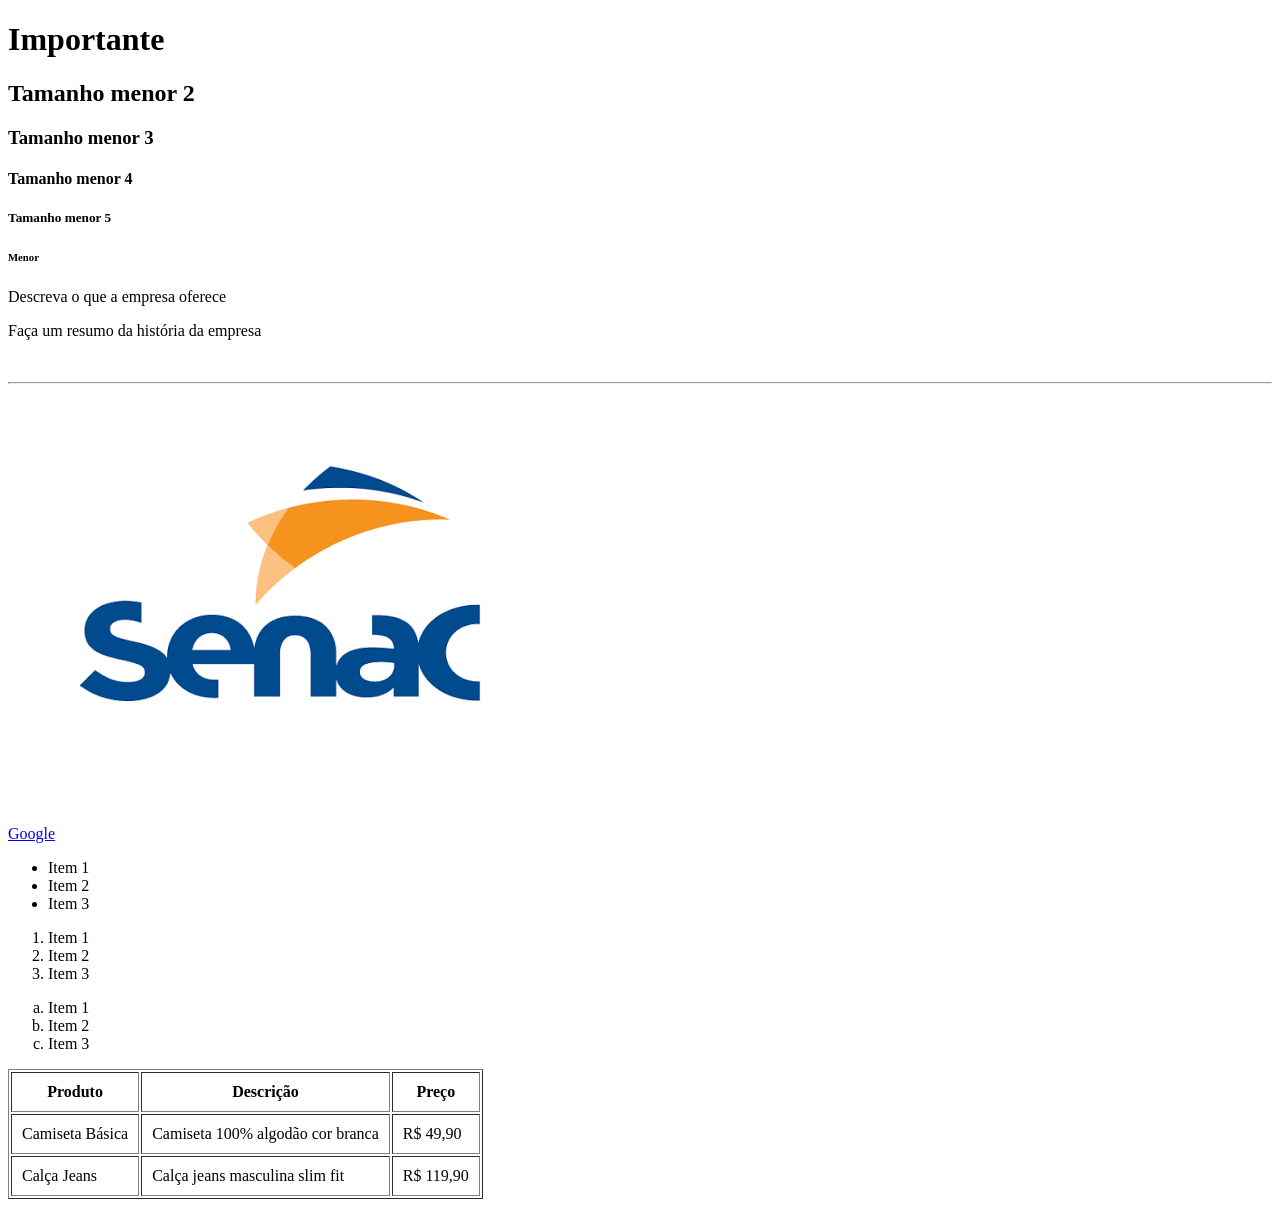
<file: frontend/01-html/index.html>
<!DOCTYPE html>
<html lang="pt-br">
<head>
    <meta charset="UTF-8">
    <meta name="viewport" content="width=device-width, initial-scale=1.0">
    <title>Primeira Página</title>
</head>
<body>
    <h1>Importante</h1>
    <h2>Tamanho menor 2</h2>
    <h3>Tamanho menor 3</h3>
    <h4>Tamanho menor 4</h4>
    <h5>Tamanho menor 5</h5>
    <h6>Menor</h6>

    <p>Descreva o que a empresa oferece</p>
    <p>Faça um resumo da história da empresa</p>

    <!-- Comentário: Quebrar uma linha -->
    <br />

    <!--  Linha horizontal -->
    <hr />


    <!-- Link -->
    <a href="https://www.google.com" target="_blank">Google</a>

    <!-- Acessando imagem da pasta -->
    <img src="img/logosenac.png" alt="Logotipo do Senac" />

    <!-- Lista não ordernada -->
     <ul>
        <li>Item 1</li>
        <li>Item 2</li>
        <li>Item 3</li>
     </ul>

     <!-- Lista ordenada -->
      <ol>
        <li>Item 1</li>
        <li>Item 2</li>
        <li>Item 3</li>
     </ol>

    <!-- Lista ordenada por letras -->
      <ol type="a">
        <li>Item 1</li>
        <li>Item 2</li>
        <li>Item 3</li>
     </ol>

     <!-- Tabelas -->
      <table border="1" cellpadding="10">
        <thead>
            <tr>
                <th>Produto</th>
                <th>Descrição</th>
                <th>Preço</th>
            </tr>
        </thead>
        <tbody>
            <tr>
                <td>Camiseta Básica</td>
                <td>Camiseta 100% algodão cor branca</td>
                <td>R$ 49,90</td>  
            </tr>
            <tr>
                <td>Calça Jeans</td>
                <td>Calça jeans masculina slim fit</td>
                <td>R$ 119,90</td>
            </tr>
        </tbody>
      </table>

</body>
</html>
</file>
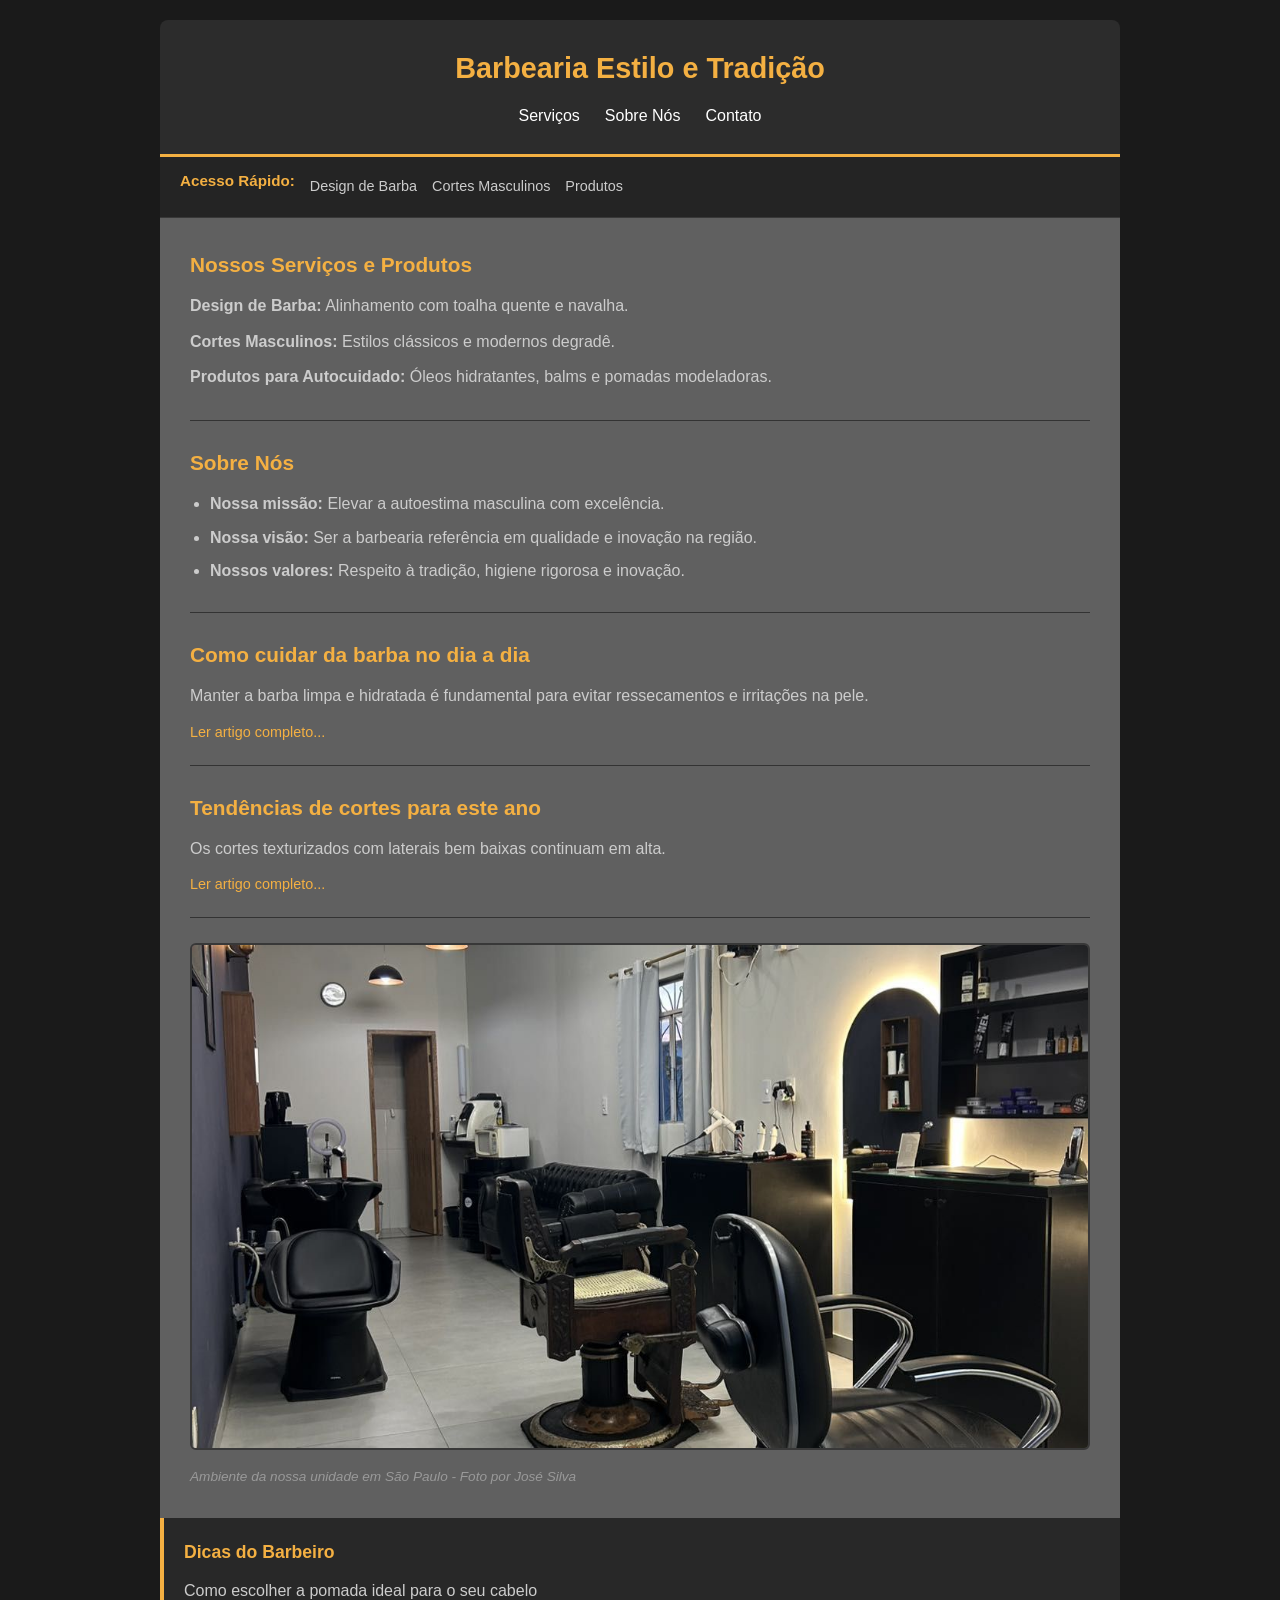
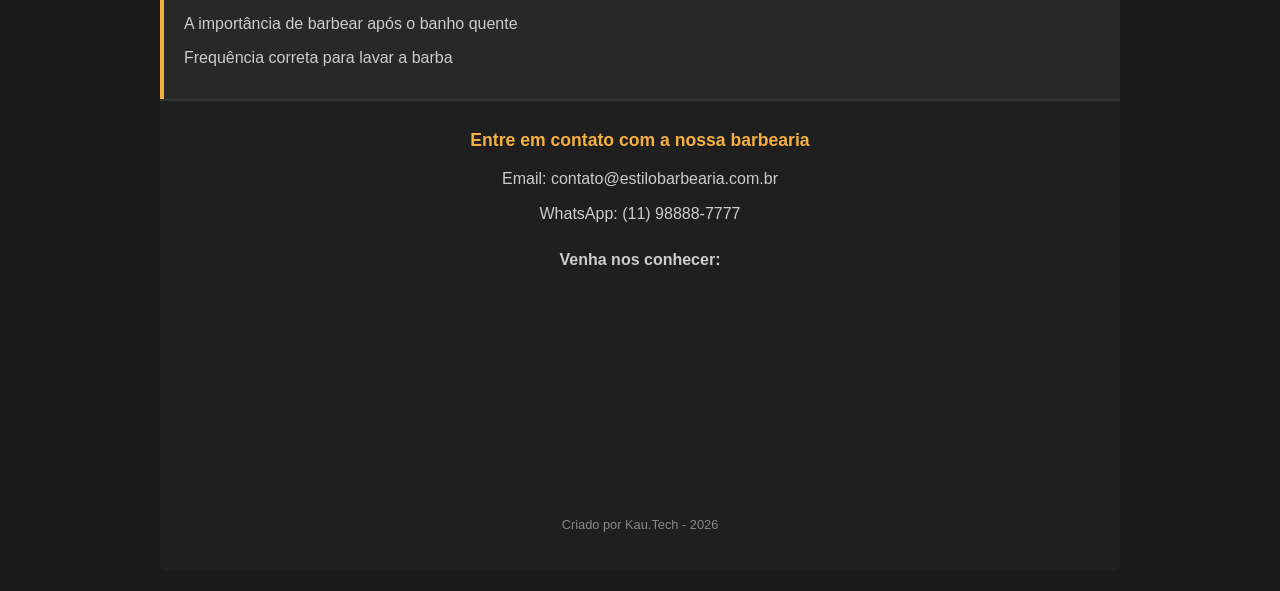
<file: frontend/02-estruturasemantica/index.html>
<!DOCTYPE html>
<html lang="pt-br">
<head>
    <meta charset="UTF-8">
    <meta name="viewport" content="width=device-width, initial-scale=1.0">
    <title>Barbearia Estilo e Tradição</title>
    <link rel="stylesheet" href="./css/style.css" />
</head>
<body>
    <!-- Header: Cabeçalho Principal da página -->
       <header>
        <h1>Barbearia Estilo e Tradição</h1>
        <ul class="header-menu">
            <li><a href="#servicos">Serviços</a></li>
            <li><a href="#sobre">Sobre Nós</a></li>
            <li><a href="#contato">Contato</a></li>
        </ul>
    </header>

    <!-- Nav: Menu de navegação rápida -->
    <nav>
        <h2>Acesso Rápido:</h2>
        <a href="#servicos">Design de Barba</a>
        <a href="#servicos">Cortes Masculinos</a>
        <a href="#produtos">Produtos</a>
    </nav>

    <!-- Main: Conteúdo principal da página -->
    <main>
    <!-- Section: Seção de serviços -->
        <section id="servicos">
            <h2>Nossos Serviços e Produtos</h2>
            <p><strong>Design de Barba:</strong> Alinhamento com toalha quente e navalha.</p>
            <p><strong>Cortes Masculinos:</strong> Estilos clássicos e modernos degradê.</p>
            <p><strong>Produtos para Autocuidado:</strong> Óleos hidratantes, balms e pomadas modeladoras.</p>
        </section>

      <!-- Section: Seção sobre a barbearia -->
        <section id="sobre">
            <h2>Sobre Nós</h2>
            <ul>
                <li><strong>Nossa missão:</strong> Elevar a autoestima masculina com excelência.</li>
                <li><strong>Nossa visão:</strong> Ser a barbearia referência em qualidade e inovação na região.</li>
                <li><strong>Nossos valores:</strong> Respeito à tradição, higiene rigorosa e inovação.</li>
            </ul>
        </section>    
       
        <!-- Article: Artigos informativos -->
        <article>
            <h2>Como cuidar da barba no dia a dia</h2>
            <p>Manter a barba limpa e hidratada é fundamental para evitar ressecamentos e irritações na pele.</p>
            <a href="#">Ler artigo completo...</a>
        </article>

        <article>
            <h2>Tendências de cortes para este ano</h2>
            <p>Os cortes texturizados com laterais bem baixas continuam em alta.</p>
            <a href="#">Ler artigo completo...</a>
        </article>

         <!-- Figure: Imagem ilustrativa -->
        <figure>
            <img src="img/barbeariasampa.jpeg" alt="Interior da barbearia em São Paulo"/>
            <figcaption>Ambiente da nossa unidade em São Paulo - Foto por José Silva</figcaption>
        </figure>
    </main>

    <!-- Aside: Conteúdo lateral / Dicas ou produtos em destaque / propaganda -->
    <aside>
        <h2>Dicas do Barbeiro</h2>
        <ul>
            <li><a href="#">Como escolher a pomada ideal para o seu cabelo</a></li>
            <li><a href="#">A importância de barbear após o banho quente</a></li>
            <li><a href="#">Frequência correta para lavar a barba</a></li>
        </ul>
    </aside>

    <!-- Footer: Rodapé da página -->
    <footer>
        <div id="contato">
            <h2>Entre em contato com a nossa barbearia</h2>
            <p>Email: contato@estilobarbearia.com.br</p>
            <p>WhatsApp: (11) 98888-7777</p>
            <!-- Mapa -->
            <div class="midia-box" style="margin-top: 20px;">
                <p><Strong>Venha nos conhecer:</Strong></p>
                <iframe 
                    src="https://www.google.com/maps/embed?pb=!1m18!1m12!1m3!1d3654.8065064986286!2d-46.706415723785895!3d-23.647099564749464!2m3!1f0!2f0!3f0!3m2!1i1024!2i768!4f13.1!3m3!1m2!1s0x94ce50f8ac76dfdb%3A0xc160a87f059ec93d!2sSenac%20Largo%20Treze!5e0!3m2!1spt-BR!2sbr!4v1791397099112!5m2!1spt-BR!2sbr" 
                    height="200" 
                    style="border:0;" 
                    allowfullscreen="" 
                    loading="lazy"
                    title="Mapa de Exemplo">
                </iframe>
            </div>
        </div>
        <p class="copyright">Criado por Kau.Tech - 2026</p>
    </footer>

</body>
</html>
</file>
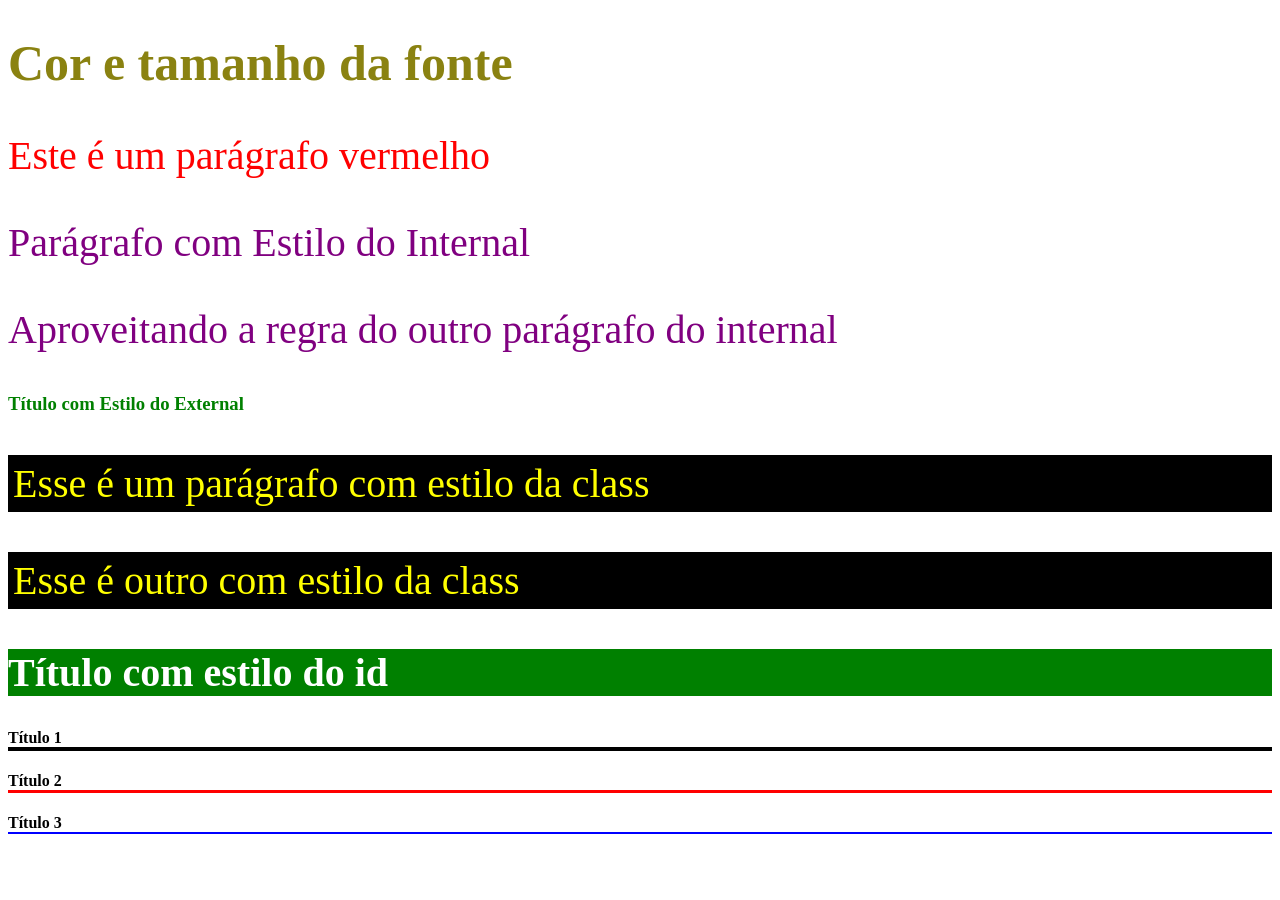
<file: frontend/03-css/index.html>
<!DOCTYPE html>
<html lang="pt-br">
<head>
    <meta charset="UTF-8">
    <meta name="viewport" content="width=device-width, initial-scale=1.0">
    <title>CSS</title>

    <!-- External CSS -->
     <link rel="stylesheet" href="css/style.css" />

    <!-- Internal CSS -->
    <style>
        p{
         color: purple;
         font-size: 40px;
        }
    </style>

</head>
<body>
    <!-- Inline CSS na linha do HTML -->
     <h1 style="color: #8a8211; font-size: 50px">Cor e tamanho da fonte</h1>
     <p style="color: red">Este é um parágrafo vermelho</p>

     <!-- Internal CSS no mesmo documento HTML -->
    <p>Parágrafo com Estilo do Internal</p>
    <p>Aproveitando a regra do outro parágrafo do internal</p>

    <!-- External CSS, vem de outra pasta externa -->
    <h3>Título com Estilo do External</h3>

    <!-- Classe -->
    <p class="paragrafo">Esse é um parágrafo com estilo da class</p>
    <p class="paragrafo">Esse é outro com estilo da class</p>

    <!-- Id -->
    <h2 id="titulocomid">Título com estilo do id</h2>

    <!-- Regra de ordem css -->
    <h4 id="id-titulo" class="class-titulo">Título 1</h4>     
    <h4 class="class-titulo">Título 2</h4>     
    <h4>Título 3</h4>     

</body>
</html>
</file>
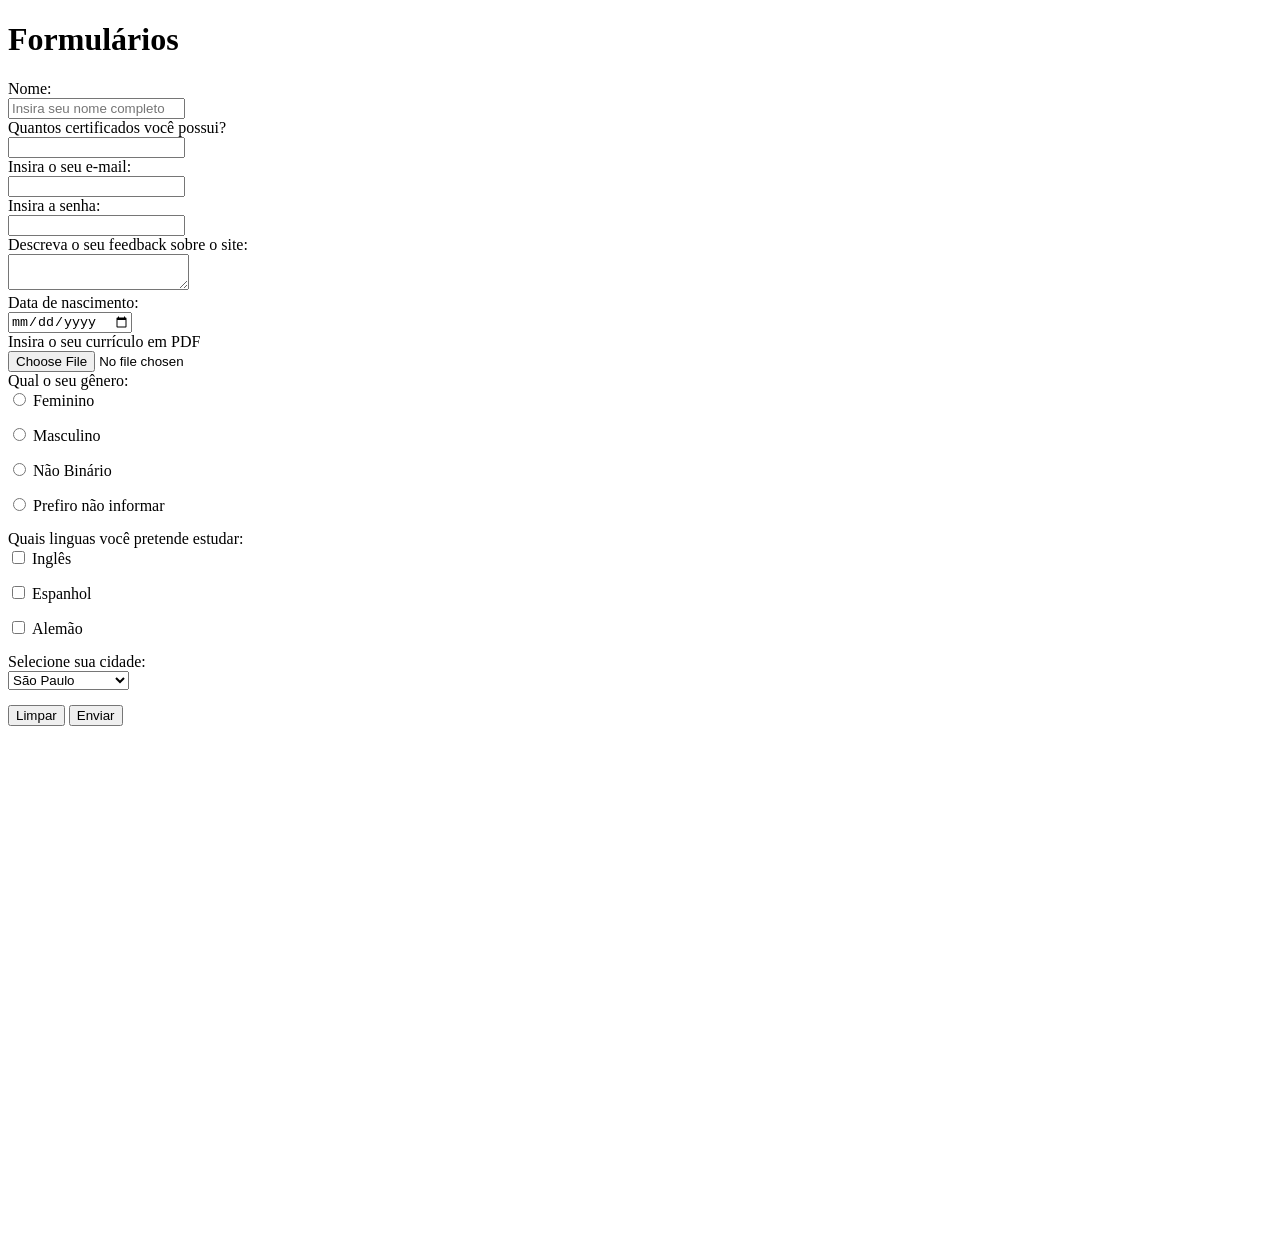
<file: frontend/04-forms/index.html>
<!DOCTYPE html>
<html lang="pt-br">
<head>
    <meta charset="UTF-8">
    <meta name="viewport" content="width=device-width, initial-scale=1.0">
    <title>Formulário</title>
    <link rel="stylesheet" href="./css/style.css" />
</head>
<body>
    <h1>Formulários</h1>
    <form>
        <div>
            <label for="nome">Nome:</label>
            <input type="text" name="nomecompleto" placeholder="Insira seu nome completo" required />
        

        <!-- Input Number -->
         <label for="certificados"> Quantos certificados você possui? </label>
         <input type="number" name="certificados" />

         <!-- Input E-mail -->
        <label for="emailinserido">Insira o seu e-mail:</label>
        <input type="email" name="emailinserido" />

        <!-- Input Senha -->
        <label for="senha">Insira a senha:</label>
        <input type="password" name="senha" />

        <!-- Textarea -->
        <label for="feedback">Descreva o seu feedback sobre o site:</label>
        <textarea name="feedback"></textarea>

        <!-- Input de Data -->
         <label for="datadenascimento">Data de nascimento:</label>
         <input type="date" name="datadenascimento" />

         <!-- Input file / anexos -->
          <label for="arquivo">Insira o seu currículo em PDF</label>
          <input type="file" name="arquivo" />

          <!-- Input Radio - somente uma seleção -->
           <label for="genero">Qual o seu gênero:</label>
           <div class="radio">
            <input type="radio" value="Feminino" name="genero">
            <label for="Feminino">Feminino</label>
           </div>

           <div class="radio">
            <input type="radio" value="Masculino" name="genero">
            <label for="Masculino">Masculino</label>
           </div>

            <div class="radio">
            <input type="radio" value="NaoBinario" name="genero">
            <label for="NaoBinario">Não Binário</label>
           </div>

            <div class="radio">
            <input type="radio" value="NaoInformou" name="genero">
            <label for="NaoInformou">Prefiro não informar</label>
           </div>

        <!-- Input Checkbox / uma ou mais opções -->
        <div>
            <label for="linguasestrangeiras">Quais linguas você pretende estudar:</label>
        
        <div class="radio">
            <input type="checkbox" name="linguasestrangeiras" value="ingles">
            <label for="ingles">Inglês</label>
        </div>

         <div class="radio">
            <input type="checkbox" name="linguasestrangeiras" value="espanhol">
            <label for="espanhol">Espanhol</label>
        </div>

        <div class="radio">
            <input type="checkbox" name="linguasestrangeiras" value="alemao">
            <label for="alemao">Alemão</label>
        </div>

        </div>

        <!-- Select / menu suspenso -->
         <div>
            <label for="cidade">Selecione sua cidade:</label>
            <select name="cidade">
                <option value="Osasco">Osasco</option>
                <option value="SaoPaulo" selected>São Paulo</option>
                <option value="Taboao">Taboão da Serra</option>
            </select>
         </div>

        </div>

        <!-- Limpando/Resetando o formulário -->
        <input type="reset" value="Limpar" />

        <!-- submit botão -->
         <input type="submit" value="Enviar" />
    </form>
</body>
</html>
</file>
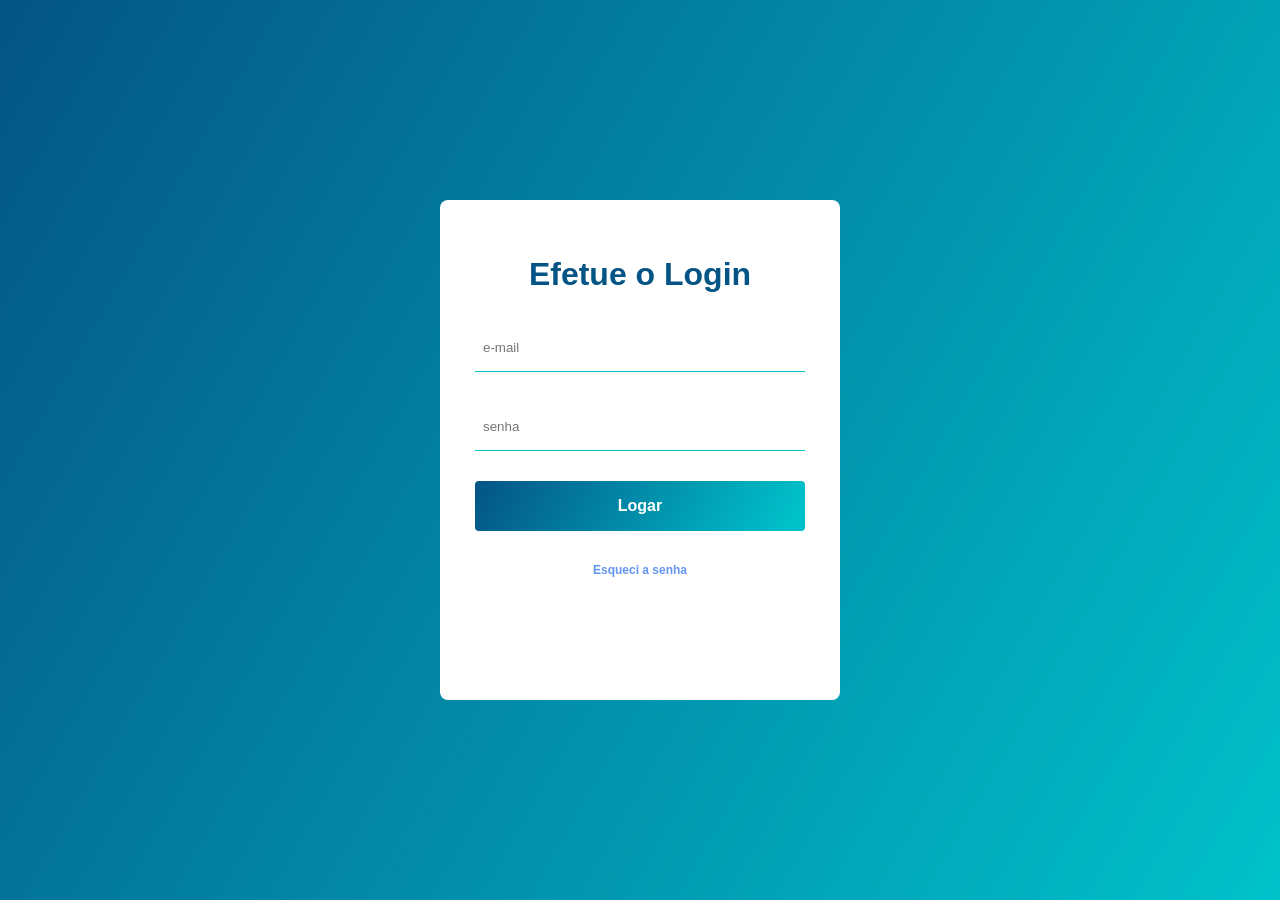
<file: frontend/05-login/index.html>
<!DOCTYPE html>
<html lang="pt-br">
<head>
    <meta charset="UTF-8">
    <meta name="viewport" content="width=device-width, initial-scale=1.0">
    <title>Tela de Login</title>
    <link rel="stylesheet" href="./css/style.css" />
</head>
<body>
    <main class="login">
        <div class="login-container">
            <h1 class="login-title">Efetue o Login</h1>
            <form class="login-form">
                <input class="login-input" type="email" placeholder="e-mail" />
                <span class="login-input-border"></span>
                <input class="login-input" type="password" placeholder="senha" />
                <span class="login-input-border"></span>
                <button class="login-submit">Logar</button>
                <a class="recuperar-senha" href="#">Esqueci a senha</a>
            </form>
        </div>
    </main>
</body>
</html>
</file>
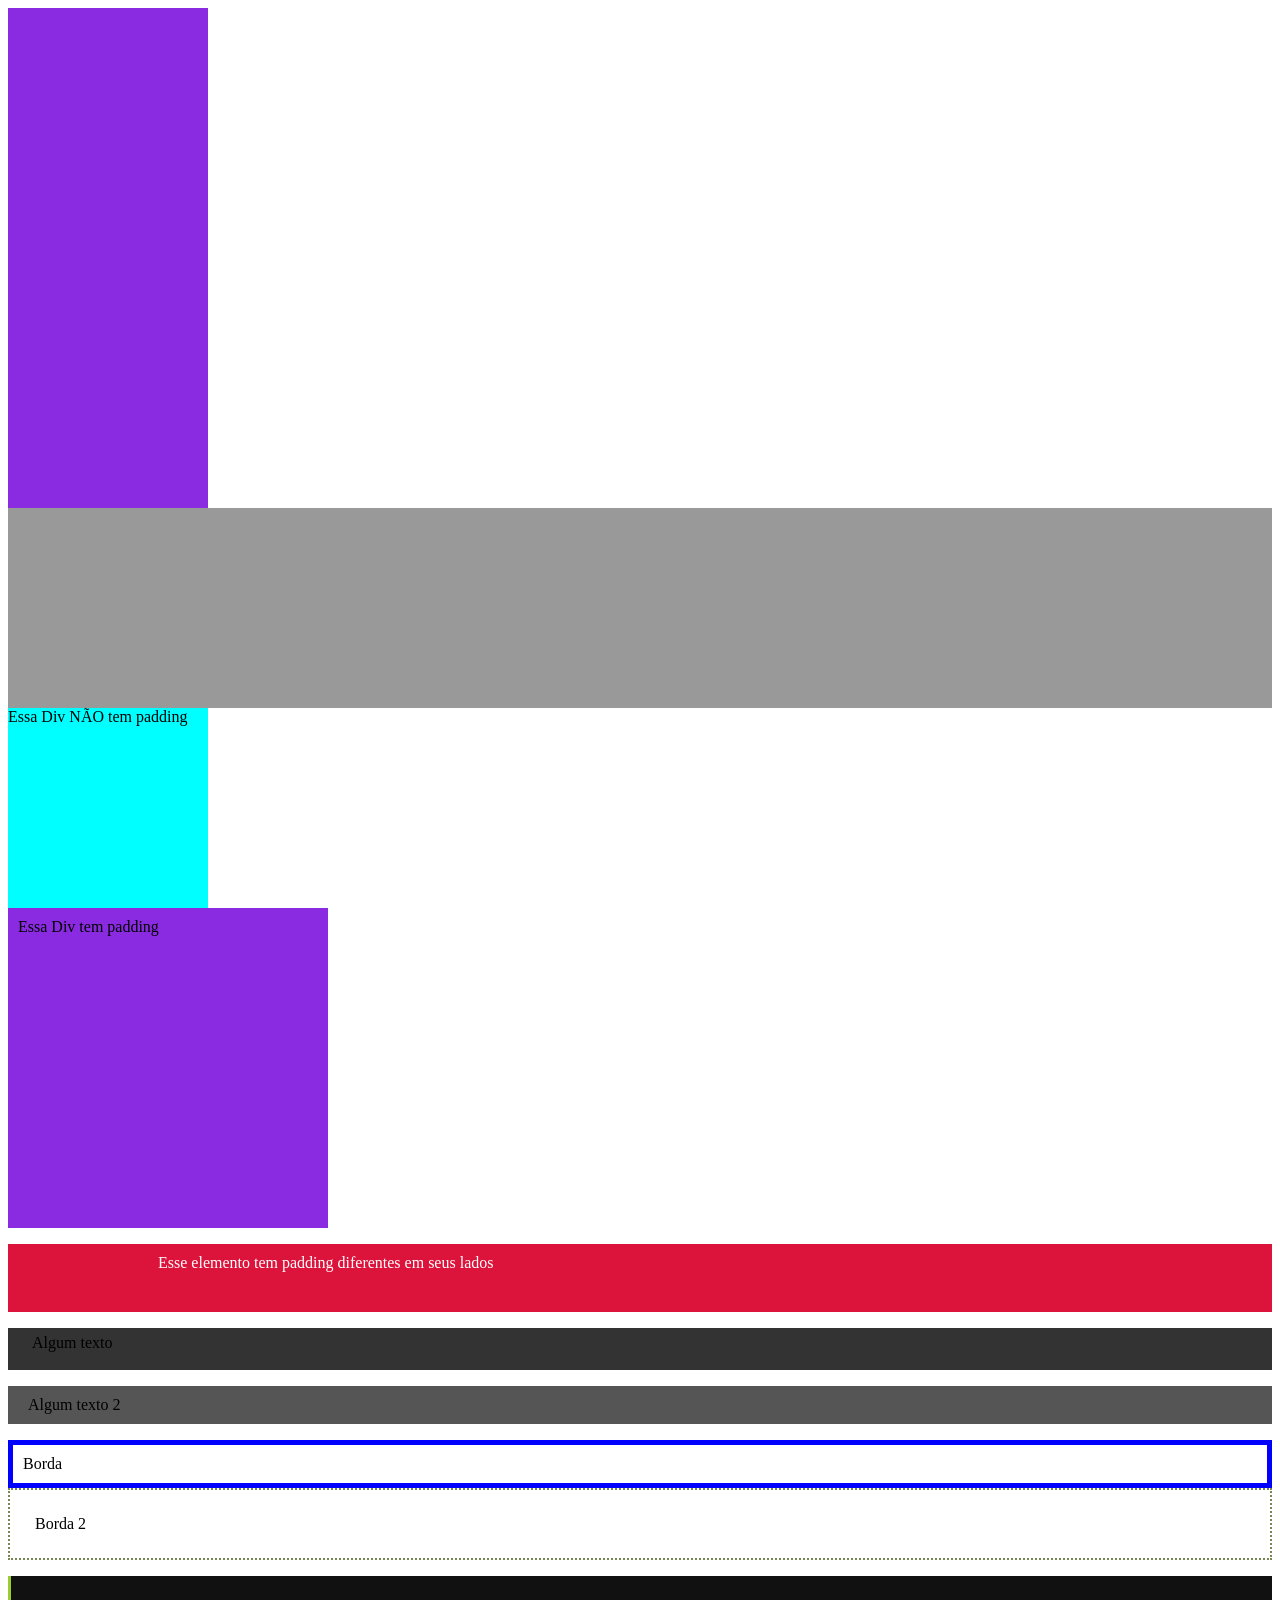
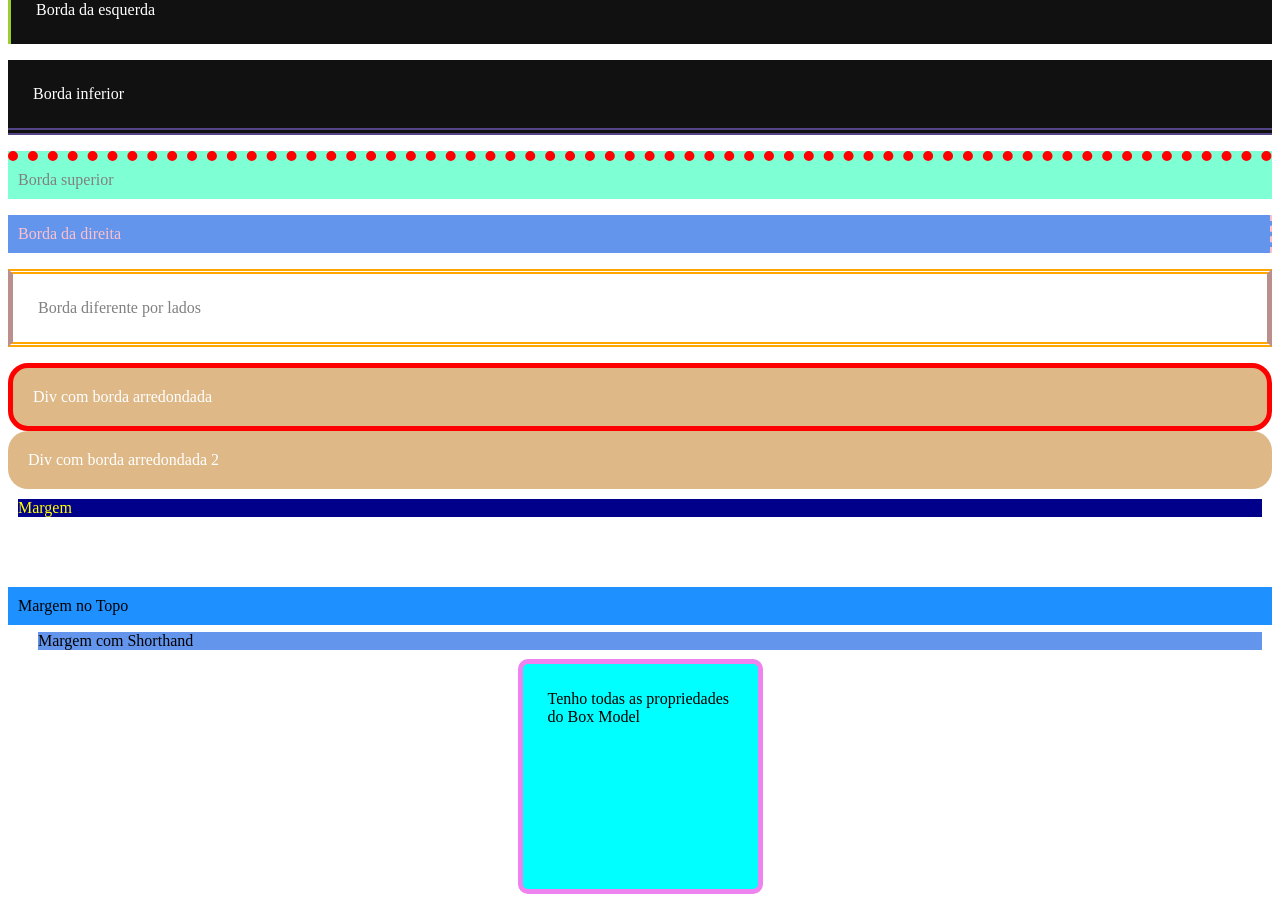
<file: frontend/06-boxmodel/index.html>
<!DOCTYPE html>
<html lang="pt-br">
<head>
    <meta charset="UTF-8">
    <meta name="viewport" content="width=device-width, initial-scale=1.0">
    <title>Box Model</title>
    <link rel="stylesheet" href="./css/style.css" />
</head>
<body>
    <!-- Altura e Largura -->
     <div class="altura-largura"></div>
     <div class="altura-largura-nova"></div>

     <!-- Padding -->
      <div class="sem-padding">Essa Div NÃO tem padding</div>
      <div class="com-padding">Essa Div tem padding</div>
     
    <!-- Padding por lados -->
    <p class="padding-lados">Esse elemento tem padding diferentes em seus lados</p>

    <!-- Padding abreaviada -->
     <p class="shorthand-padding">Algum texto</p>
     <p class="shorthand-padding-2">Algum texto 2</p>

     <!-- Border -->
    <div class="border">Borda</div>
    <div class="border-2">Borda 2</div>

    <!-- Borda individual por lados -->
     <p class="borda-esquerda">Borda da esquerda</p>
     <p class="borda-inferior">Borda inferior</p>
     <p class="borda-superior">Borda superior</p>
     <p class="borda-direita">Borda da direita</p>

     <!-- Bordas distintas por lado -->
    <p class="borda-total">Borda diferente por lados</p>

    <!-- Borda arredondada -->
     <div class="arredondado">Div com borda arredondada</div>
     <div class="arredondado-2">Div com borda arredondada 2</div>

    <!-- Margem -->
    <div class="margem">Margem</div>
    <div class="margem-no-topo">Margem no Topo</div>
    <div class="margem-diferenciada">Margem com Shorthand</div>

    <!-- Box model juntos -->
     <div class="box-model">
        <p>Tenho todas as propriedades do Box Model</p>
     </div>
</body>
</html>
</file>
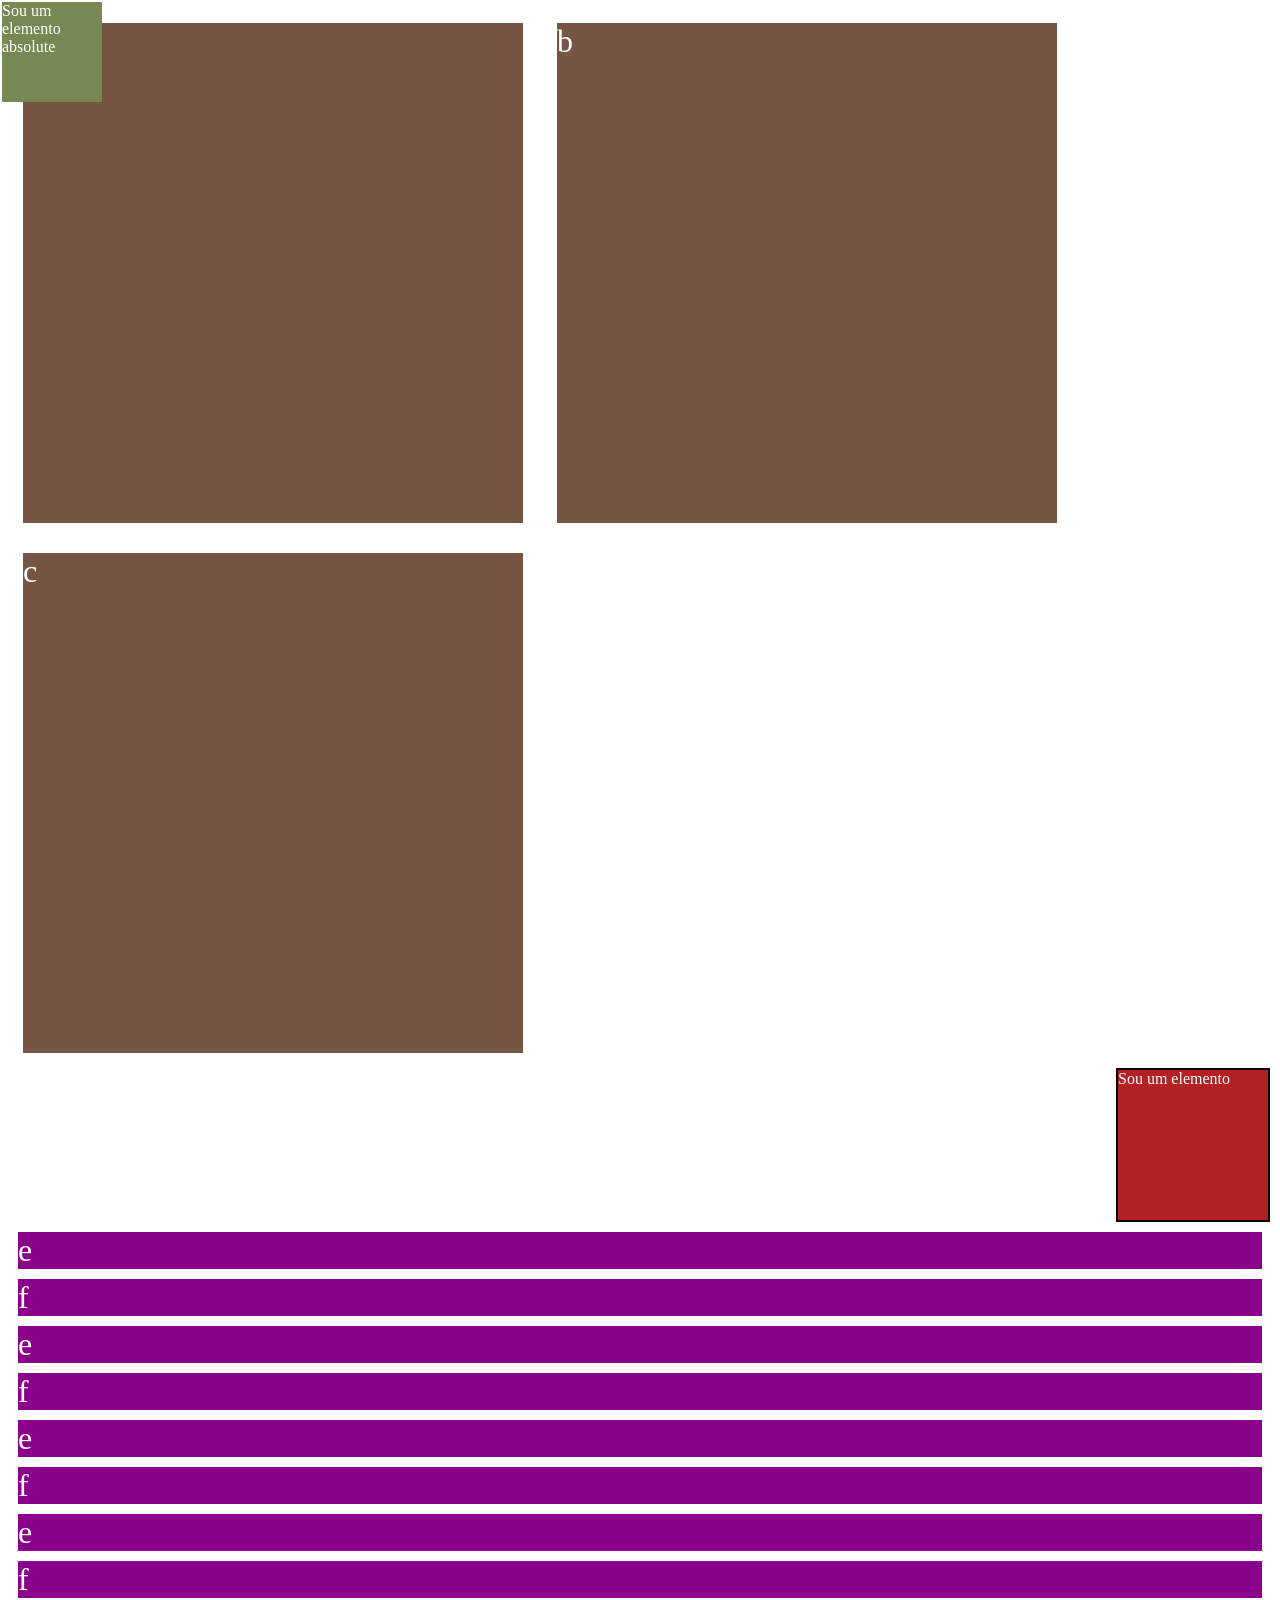
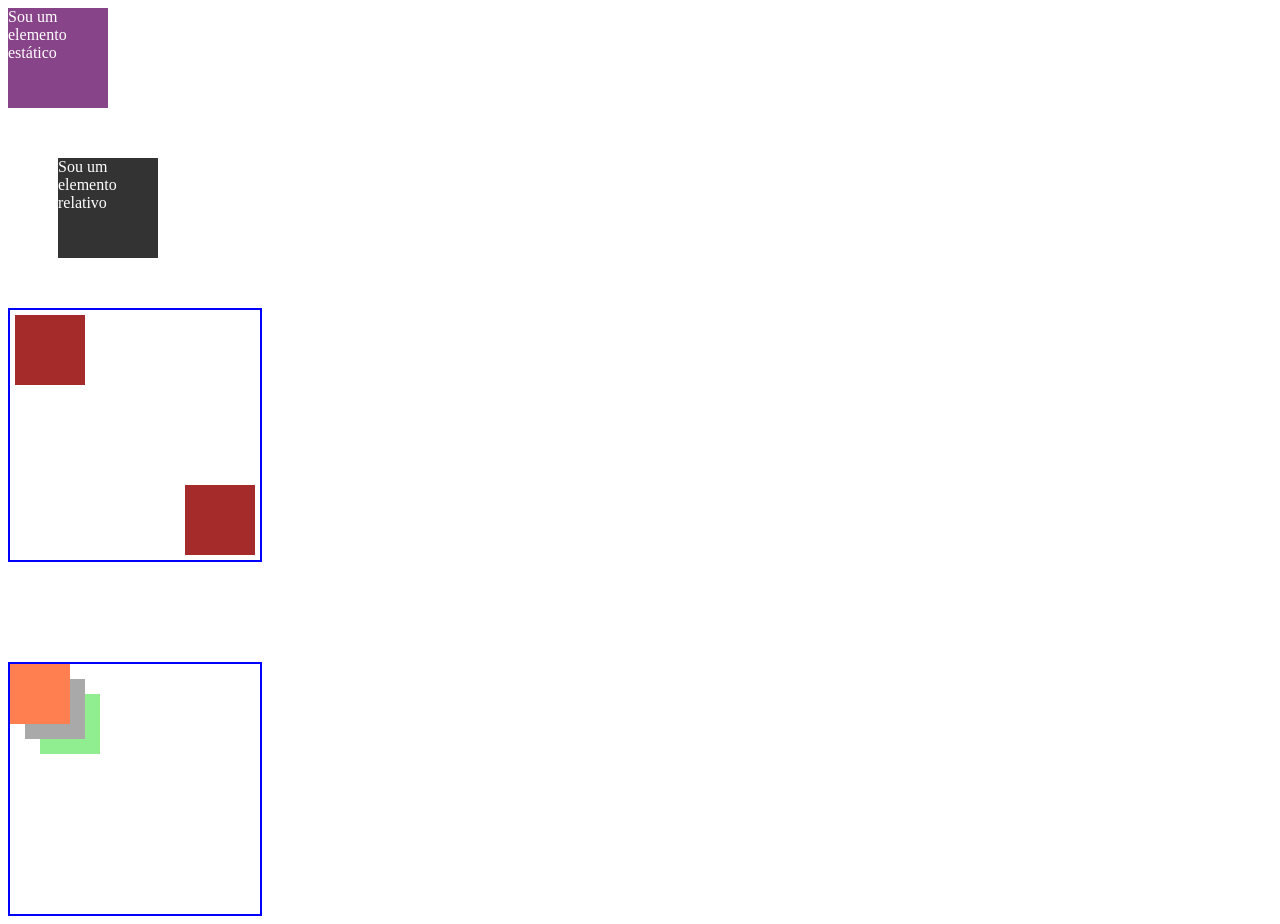
<file: frontend/07-display/index.html>
<!DOCTYPE html>
<html lang="pt-br">
<head>
    <meta charset="UTF-8">
    <meta name="viewport" content="width=device-width, initial-scale=1.0">
    <title>Display</title>
    <link rel="stylesheet" href="./css/styles.css" />
</head>
<body>
     <!-- Display: Bloco Embutido -->
     <div class="inline-block">a</div>
     <div class="inline-block">b</div>
     <div class="inline-block">c</div>

      <!-- Posição Sticky -->
      <div class="sticky">
        <span>Sou um elemento</span>
      </div>

     <!-- Display: Bloco de Exibição -->
     <div class="block">e</div>
     <div class="block">f</div>
     <div class="block">e</div>
     <div class="block">f</div>
     <div class="block">e</div>
     <div class="block">f</div>
     <div class="block">e</div>
     <div class="block">f</div>

     <!-- Escondendo o elemento -->
     <p class="escondendo">Esse parágrafo deve se esconder</p>

     <!-- Posição Estática -->
     <div class="static">
        <span>Sou um elemento estático</span>
     </div>

    <!-- Posição Relativa -->
    <div class="relative">
        <span>Sou um elemento relativo</span>
    </div>

    <!-- Posição Absoluta -->
    <div class="absolute">
        <span>Sou um elemento absolute</span>
    </div>

    <!-- Posição Relativa com Absoluta -->
    <div class="bloco-relativo">
        <div class="bloco-absoluto1"></div>
        <div class="bloco-absoluto2"></div>
    </div>

      <!-- Z-Index -->
     <div class="bloco-relativo">
      <div class="bloco-absoluto3"></div>
      <div class="bloco-absoluto4"></div>
      <div class="bloco-absoluto5"></div>
     </div>

</body>
</html>
</file>
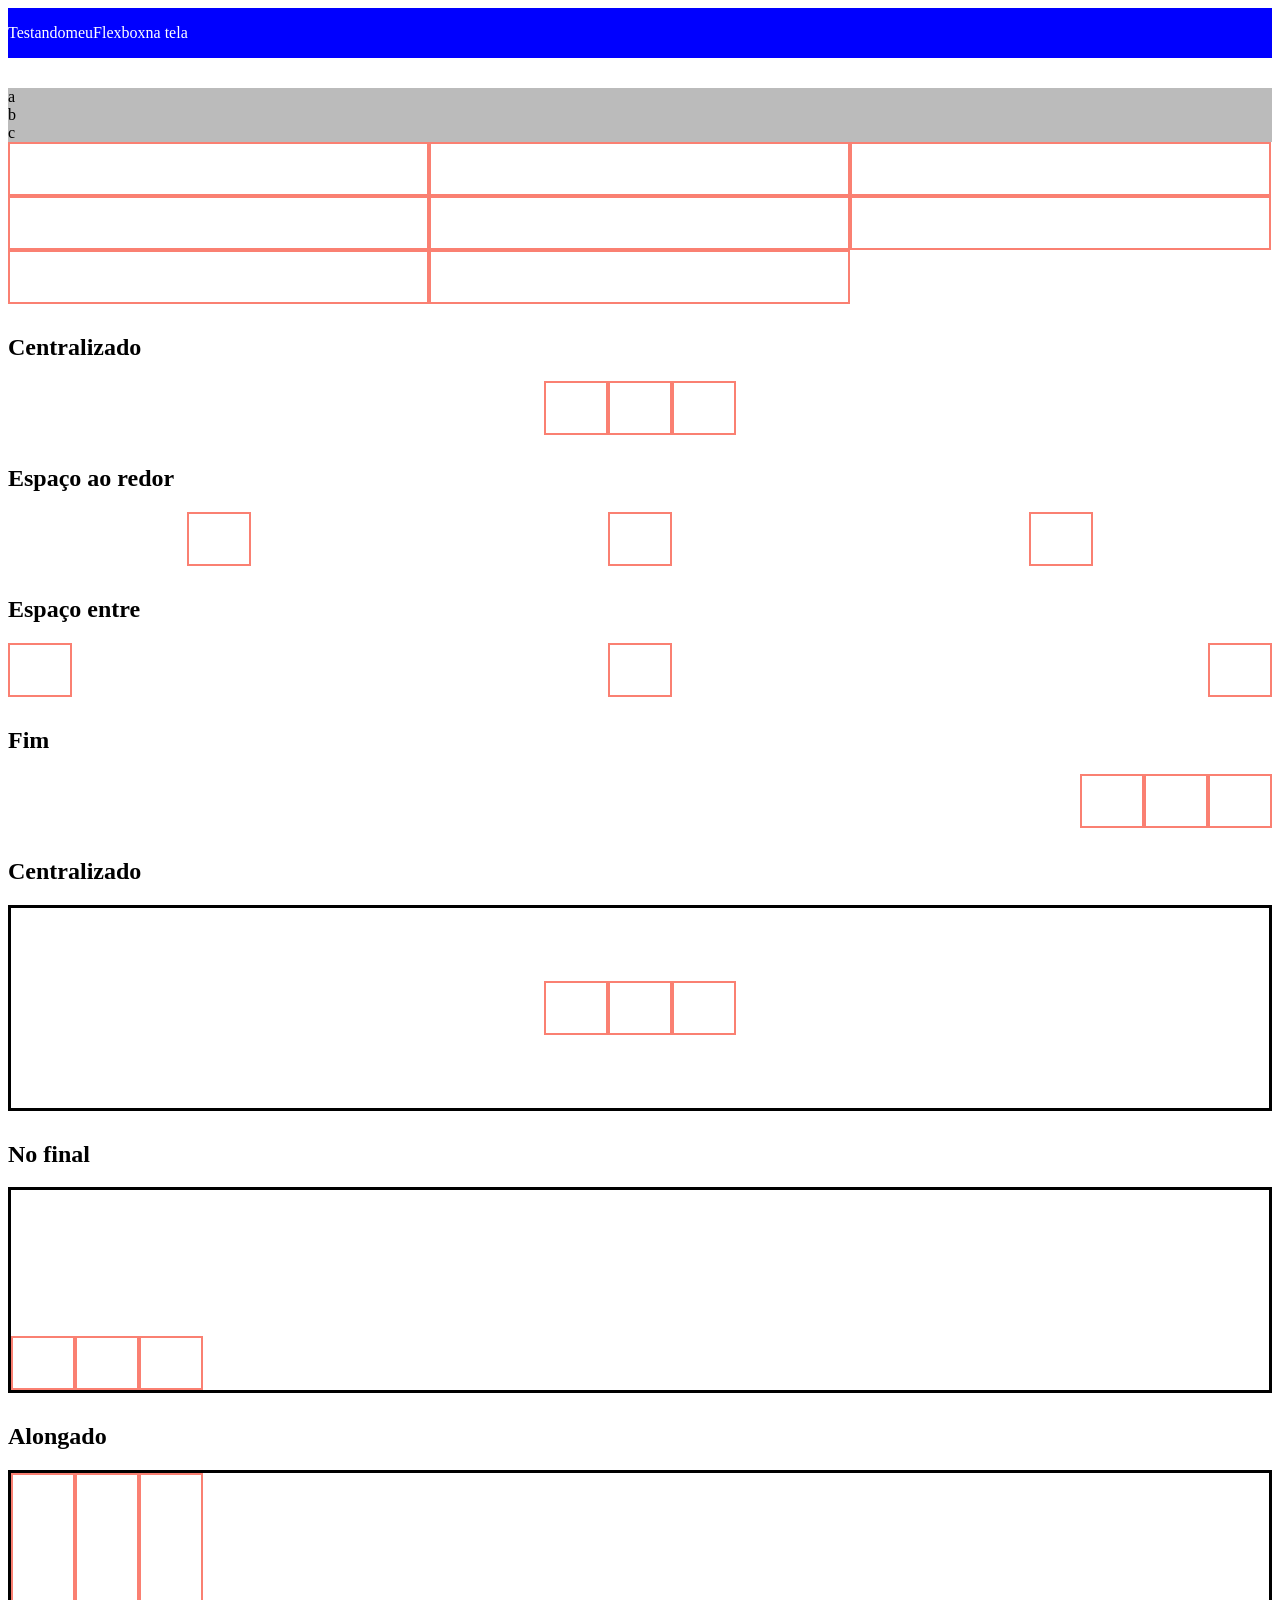
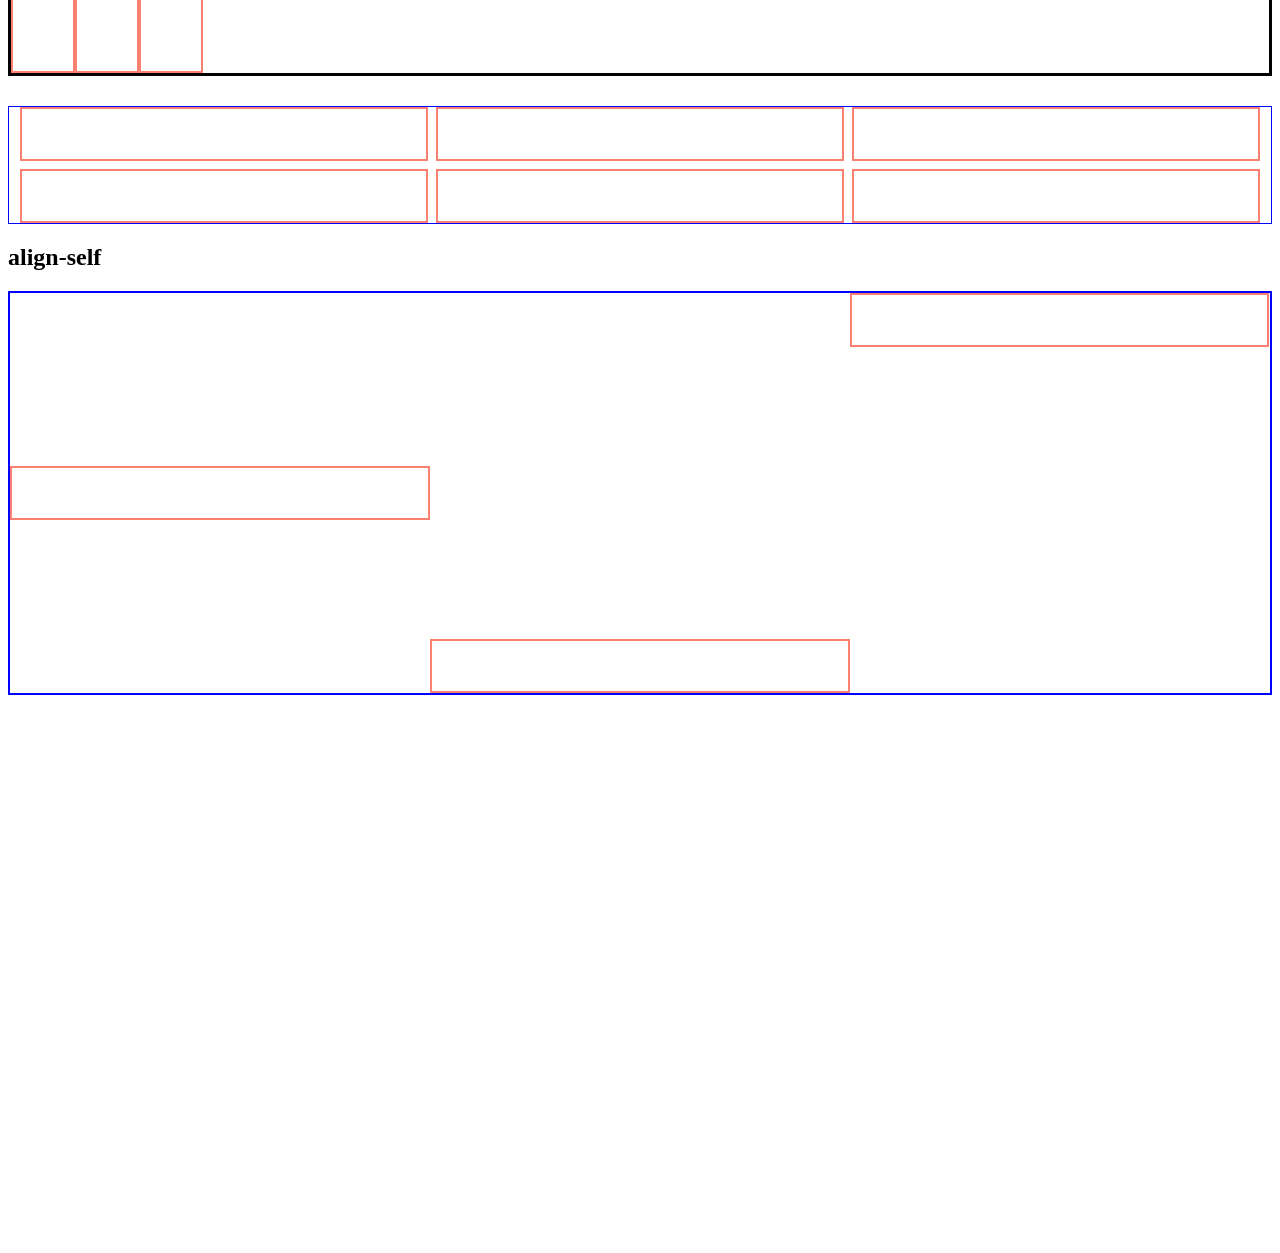
<file: frontend/08-flexboxgrid/index.html>
<!DOCTYPE html>
<html lang="pt-br">
<head>
    <meta charset="UTF-8">
    <meta name="viewport" content="width=device-width, initial-scale=1.0">
    <title>Flexbox Grid</title>
    <link rel="stylesheet" href="./css/styles.css" />
</head>
<body>
    <!-- Flexbox -->
     <div class="flexbox">
        <p>Testando</p>
        <p>meu</p>
        <p>Flexbox</p>
        <p>na tela</p>
     </div>

     
     <!-- Flex Direction -->
      <div class="flex-direction">
        <span>a</span>
        <span>b</span>
        <span>c</span>
      </div>

<!-- Flex Wrap -->
<div class="flex-wrap">
    <div class="caixa"></div>
    <div class="caixa"></div>
    <div class="caixa"></div>
    <div class="caixa"></div>
    <div class="caixa"></div>
    <div class="caixa"></div>
    <div class="caixa"></div>
    <div class="caixa"></div>
</div>

<!-- Flex Justify-content -->
<h2>Centralizado</h2>
<div class="center">
    <div class="caixa"></div>
    <div class="caixa"></div>
    <div class="caixa"></div>
</div>

<h2>Espaço ao redor</h2>
<div class="space-around">
    <div class="caixa"></div>
    <div class="caixa"></div>
    <div class="caixa"></div>
</div>

<h2>Espaço entre</h2>
<div class="space-between">
    <div class="caixa"></div>
    <div class="caixa"></div>
    <div class="caixa"></div>
</div>

<h2>Fim</h2>
<div class="end">
    <div class="caixa"></div>
    <div class="caixa"></div>
    <div class="caixa"></div>
</div>

<!-- Flex Align-Items -->
<h2>Centralizado</h2>
<div class="align-center">
    <div class="caixa"></div>
    <div class="caixa"></div>
    <div class="caixa"></div>
</div>

<h2>No final</h2>
<div class="flex-end">
    <div class="caixa"></div>
    <div class="caixa"></div>
    <div class="caixa"></div>
</div>

<h2>Alongado</h2>
<div class="strech">
    <div class="caixa"></div>
    <div class="caixa"></div>
    <div class="caixa"></div>
</div>

<!-- Gap -->
<div class="gap">
    <div class="caixa"></div>
    <div class="caixa"></div>
    <div class="caixa"></div>
    <div class="caixa"></div>
    <div class="caixa"></div>
    <div class="caixa"></div>
</div> 

<!-- align-self -->
<h2>align-self</h2>
<div class="align-self">
    <div class="caixa"></div>
    <div class="caixa diferenciada"></div>
    <div class="caixa diferenciada2"></div>
</div>

</body>
</html>
</file>
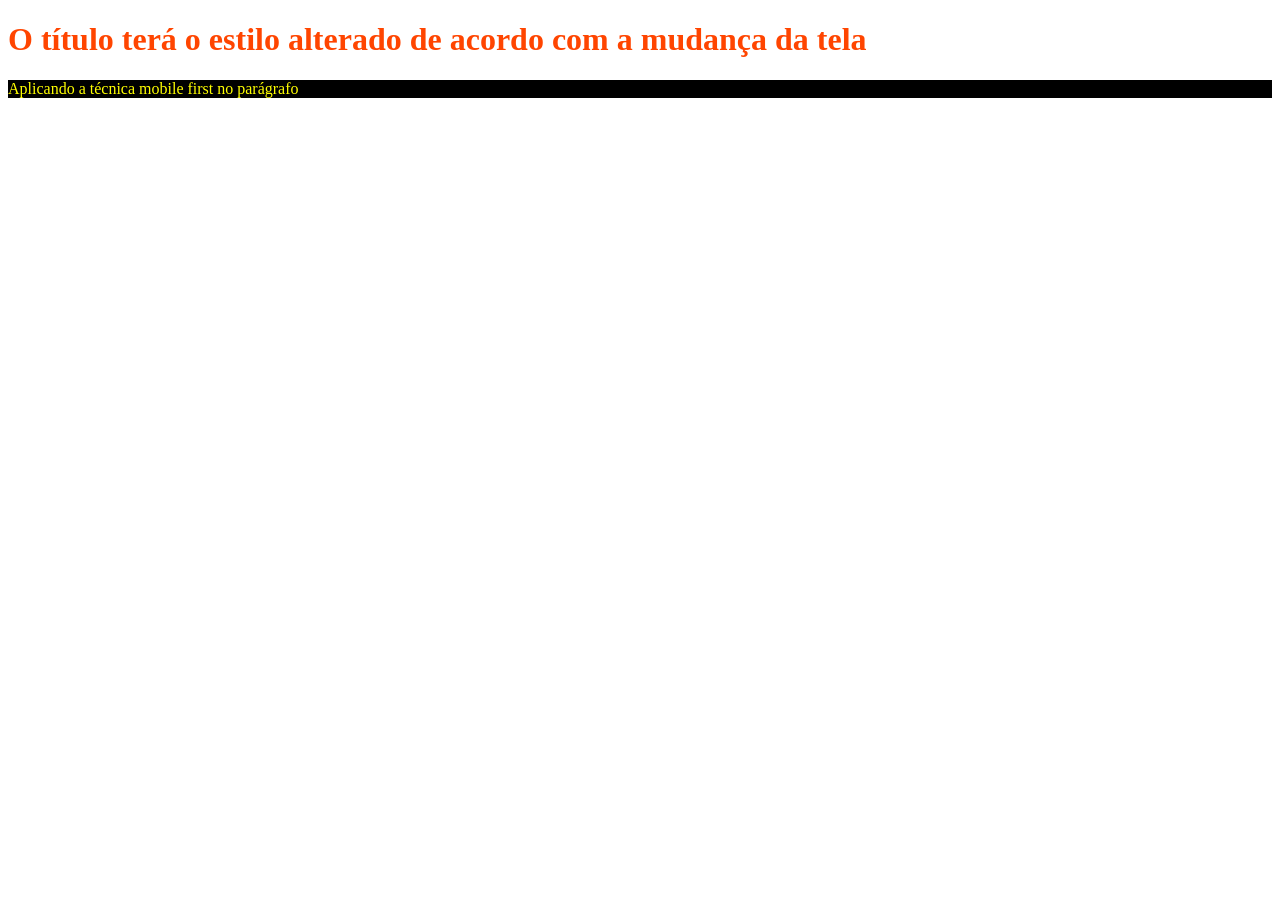
<file: frontend/09-mediaqueries/index.html>
<!DOCTYPE html>
<html lang="pt-br">
<head>
    <meta charset="UTF-8">
    <meta name="viewport" content="width=device-width, initial-scale=1.0">
    <title>Media Queries</title>
    <link rel="stylesheet" href="./css/style.css" />
</head>
<body>
    <!-- Media query -->
    <h1>O título terá o estilo alterado de acordo com a mudança da tela</h1>

     <!-- min-width ou técnica mobile first -->
    <p>Aplicando a técnica mobile first no parágrafo</p>

    <!-- landscape -->
    <h2>Testando: Landscape</h2>
</body>
</html>
</file>
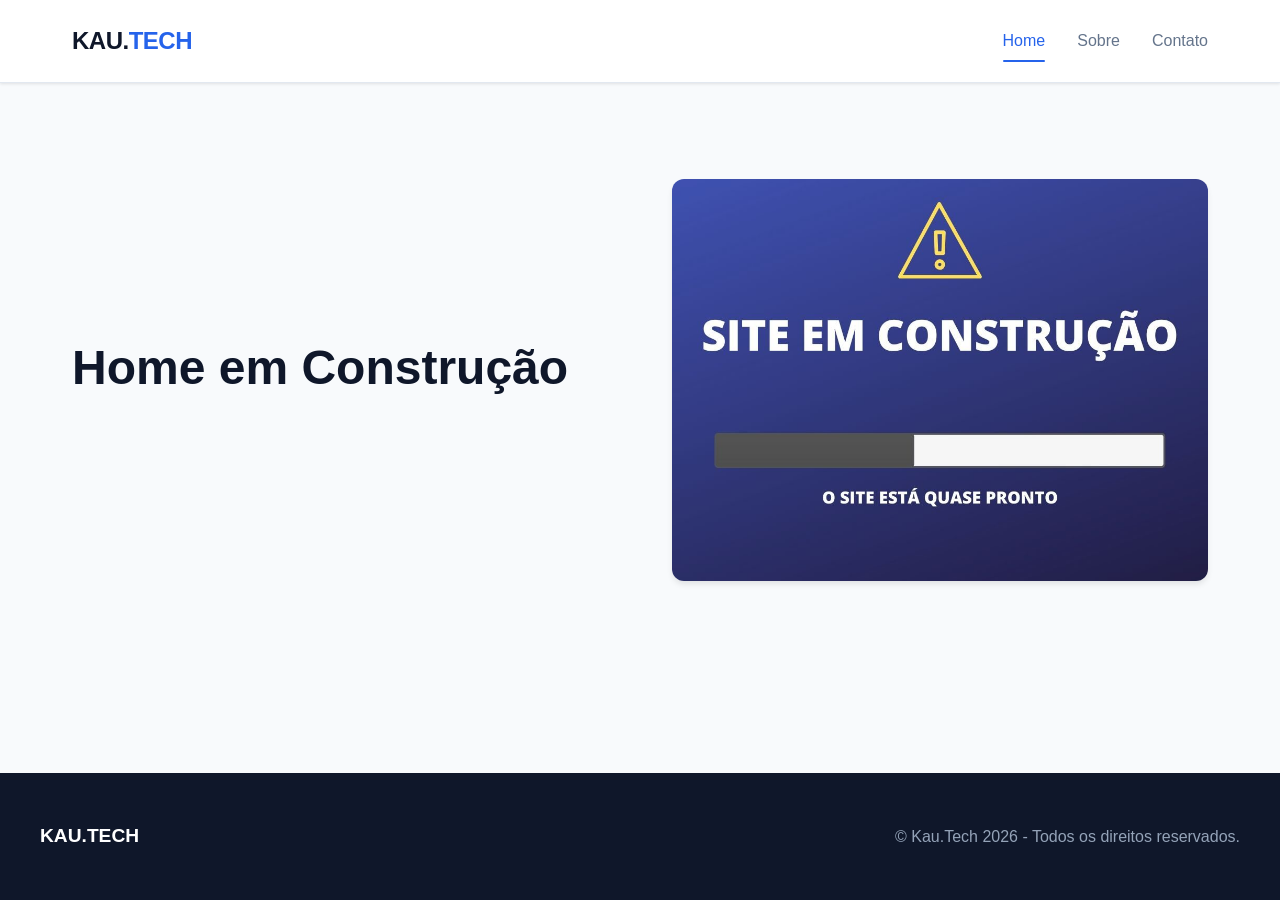
<file: frontend/10-menu/index.html>
<!DOCTYPE html>
<html lang="pt-br">
<head>
    <meta charset="UTF-8">
    <meta name="viewport" content="width=device-width, initial-scale=1.0">
    <title>Home</title>
    <link rel="stylesheet" href="./css/style.css" />
</head>
<body>
    <!-- Cabeçalho -->
     <header class="header">
        <div class="nav-container">
            <a href="index.html" class="logo">KAU.<span>TECH</span></a>

            <input type="checkbox" id="menu-toggle" class="menu-toggle">
             <label for="menu-toggle" class="menu-icon">
                 <span></span>
                 <span></span>
                 <span></span>
            </label>

            <nav class="nav-links">
              <a href="index.html" class="active">Home</a>
              <a href="sobre.html">Sobre</a>
              <a href="contato.html">Contato</a>
            </nav>
        </div>
     </header>

    <!-- Conteúdo Principal -->
    <main class="main-content">
    <section class="hero">
        <div>
            <h1 class="hero-title">Home em Construção</h1>
        </div>
        <div>
            <img src="./img/site-em-construcao.jpg" alt="Em construção" class="hero-img" />
        </div>
    </section>
    </main>

    <!-- Rodapé -->
    <footer class="footer">
      <div class="footer-container">
        <div class="footer-logo">KAU.TECH</div>
        <p>&copy; Kau.Tech 2026  - Todos os direitos reservados.</p>
      </div>
    </footer>
</body>
</html>
</file>
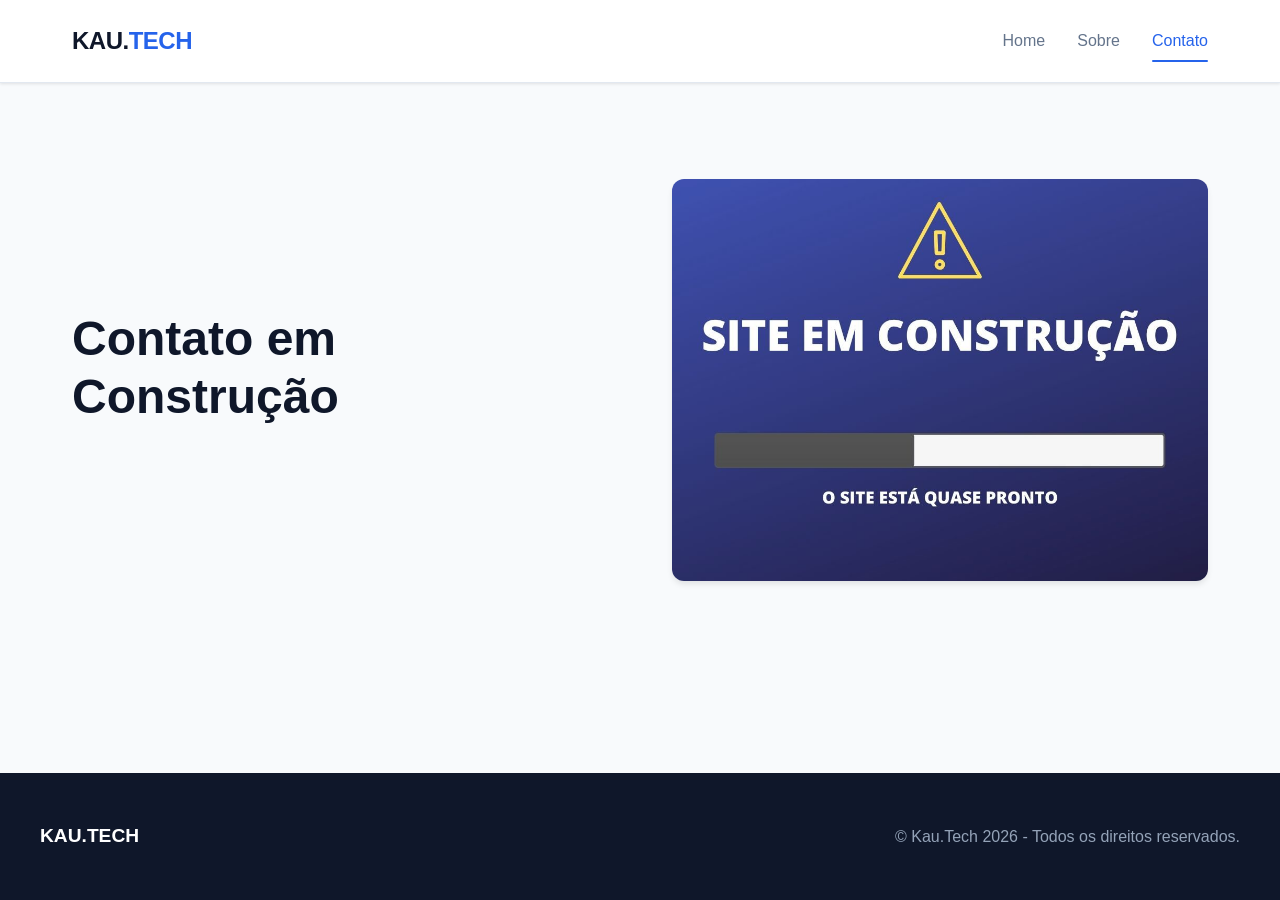
<file: frontend/10-menu/contato.html>
<!DOCTYPE html>
<html lang="pt-br">
<head>
    <meta charset="UTF-8">
    <meta name="viewport" content="width=device-width, initial-scale=1.0">
    <title>Contato</title>
    <link rel="stylesheet" href="./css/style.css" />
</head>
<body>
    <!-- Cabeçalho -->
     <header class="header">
        <div class="nav-container">
            <a href="index.html" class="logo">KAU.<span>TECH</span></a>

            <input type="checkbox" id="menu-toggle" class="menu-toggle">
             <label for="menu-toggle" class="menu-icon">
                 <span></span>
                 <span></span>
                 <span></span>
            </label>

            <nav class="nav-links">
              <a href="index.html">Home</a>
              <a href="sobre.html">Sobre</a>
              <a href="contato.html" class="active">Contato</a>
            </nav>
        </div>
     </header>

    <!-- Conteúdo Principal -->
    <main class="main-content">
    <section class="hero">
        <div>
            <h1 class="hero-title">Contato em Construção</h1>
        </div>
        <div>
            <img src="./img/site-em-construcao.jpg" alt="Em construção" class="hero-img" />
        </div>
    </section>
    </main>

     <!-- Rodapé -->
    <footer class="footer">
      <div class="footer-container">
        <div class="footer-logo">KAU.TECH</div>
        <p>&copy; Kau.Tech 2026  - Todos os direitos reservados.</p>
      </div>
    </footer>
</body>
</html>
</file>
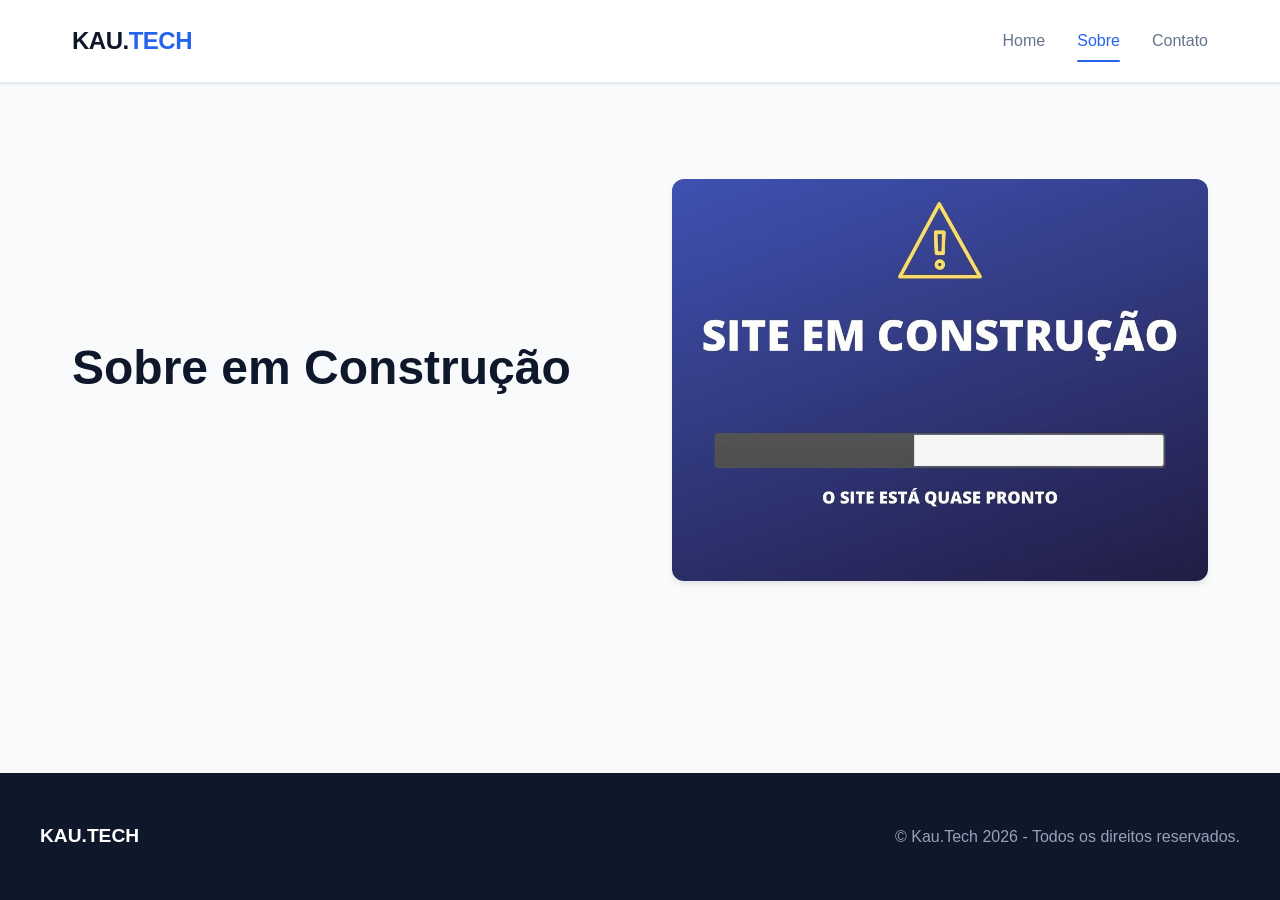
<file: frontend/10-menu/sobre.html>
<!DOCTYPE html>
<html lang="pt-br">
<head>
    <meta charset="UTF-8">
    <meta name="viewport" content="width=device-width, initial-scale=1.0">
    <title>Sobre</title>
    <link rel="stylesheet" href="./css/style.css" />
</head>
<body>
    <!-- Cabeçalho -->
     <header class="header">
        <div class="nav-container">
            <a href="index.html" class="logo">KAU.<span>TECH</span></a>

            <input type="checkbox" id="menu-toggle" class="menu-toggle">
             <label for="menu-toggle" class="menu-icon">
                 <span></span>
                 <span></span>
                 <span></span>
            </label>

            <nav class="nav-links">
              <a href="index.html">Home</a>
              <a href="sobre.html" class="active">Sobre</a>
              <a href="contato.html">Contato</a>
            </nav>
        </div>
     </header>

    <!-- Conteúdo Principal -->
    <main class="main-content">
    <section class="hero">
        <div>
            <h1 class="hero-title">Sobre em Construção</h1>
        </div>
        <div>
            <img src="./img/site-em-construcao.jpg" alt="Em construção" class="hero-img" />
        </div>
    </section>
    </main>

     <!-- Rodapé -->
    <footer class="footer">
      <div class="footer-container">
        <div class="footer-logo">KAU.TECH</div>
        <p>&copy; Kau.Tech 2026  - Todos os direitos reservados.</p>
      </div>
    </footer>
</body>
</html>
</file>
<file: frontend/02-estruturasemantica/css/style.css>
/* Estilos Gerais */
* {
    margin: 0;
    padding: 0;
    box-sizing: border-box;
}

body {
    font-family: 'Segoe UI', Tahoma, Geneva, Verdana, sans-serif;
    background-color: #1a1a1a;
    color: #e0e0e0;
    line-height: 1.6;
    padding: 20px;
    max-width: 1000px;
    margin: 0 auto;
}

/* Header */
header {
    background-color: #2c2c2c;
    color: #f4b042;
    padding: 25px;
    border-radius: 8px 8px 0 0; 
    text-align: center;
    border-bottom: 3px solid #f4b042;
}

header h1 {
    margin-bottom: 12px;
    font-size: 1.8rem;
}

.header-menu {
    list-style: none;
    display: flex;
    justify-content: center;
    gap: 25px;
}

.header-menu a {
    color: #ffffff;
    text-decoration: none;
    font-weight: 500;
}

.header-menu a:hover {
    color: #f4b042;
    text-decoration: underline;
}

/* Nav */
nav {
    background-color: #242424;
    color: #fff;
    padding: 12px 20px;
    display: flex;
    gap: 15px;
    align-items: center;
    flex-wrap: wrap;
    border-bottom: 1px solid #383838;
}

nav h2 {
    font-size: 0.95rem;
    color: #f4b042;
}

nav a {
    color: #cccccc;
    text-decoration: none;
    font-size: 0.9rem;
}

nav a:hover {
    color: #f4b042;
    text-decoration: underline;
}

/* Main */
main {
    background-color: #606060;
    padding: 30px;
}

main section, main article {
    margin-bottom: 25px;
    padding-bottom: 20px;
    border-bottom: 1px solid #333333;
}

h2 {
    color: #f4b042;
    margin-bottom: 12px;
    font-size: 1.3rem;
}

p {
    margin-bottom: 10px;
    color: #cccccc;
}

/* Listas gerais */
main ul {
    margin-left: 20px;
    color: #cccccc;
}

main li {
    margin-bottom: 8px;
}

/* Links dentro do conteúdo */
main article a {
    color: #f4b042;
    text-decoration: none;
    font-size: 0.9rem;
}

main article a:hover {
    text-decoration: underline;
}

figure img {
    max-width: 100%;
    height: auto;
    border-radius: 6px;
    border: 2px solid #383838;
}

figcaption {
    font-size: 0.85rem;
    color: #999;
    margin-top: 8px;
    font-style: italic;
}

/* Aside */
aside {
    background-color: #282828;
    padding: 20px;
    border-left: 4px solid #f4b042;
    margin-bottom: 0;
}

aside h2 {
    font-size: 1.1rem;
}

aside ul {
    list-style-type: none;
}

aside li {
    margin-bottom: 8px;
}

aside a {
    color: #cccccc;
    text-decoration: none;
}

aside a:hover {
    color: #f4b042;
    text-decoration: underline;
}

/* Footer */
footer {
    background-color: #1f1f1f;
    color: #ffffff;
    padding: 25px;
    border-radius: 0 0 8px 8px;
    text-align: center;
    border-top: 2px solid #333333;
}

footer h2 {
    font-size: 1.1rem;
}

.copyright {
    margin-top: 15px;
    font-size: 0.8rem;
    color: #888;
}

/* Mapa */
.midia-box {
    margin-top: 15px;
    text-align: center;
}

iframe {
    width: 100%;
    max-width: 100%;
    border-radius: 6px;
    margin-top: 10px;
}
</file>
<file: frontend/03-css/css/style.css>
h3{
    color: green;
}

/* Classe */
.paragrafo{
    background-color: #000;
    color: yellow;
    padding: 5px;
}

/* Id */
#titulocomid{
    background-color: green;
    color: #fff;
    font-size: 40px;
}

/* Regra de ordem css */

h4{
    border-bottom: 2px solid blue;
}

.class-titulo{
    border-bottom: 3px solid red;
}

#id-titulo{
    border-bottom: 4px solid black;
}
</file>
<file: frontend/04-forms/css/style.css>
body {
    padding-bottom: 500px;
}

div {
    margin-bottom: 15px;
}

div input, div label{
    display: block;
}

/* Input Radio */
.radio label, .radio input{
    display: inline-block;
}
</file>
<file: frontend/05-login/css/style.css>
body{
    margin: 0;
    font-family: sans-serif;
}

.login{
    height: 100vh;
    background: linear-gradient(120deg, #045485, #00C2CB);
    display: flex;
    justify-content: center;
    align-items: center;
}

.login-container{
    min-height: 500px;
    width: 400px;
    background-color: white;
    box-sizing: border-box;
    padding: 35px;
    border-radius: 8px;
    display: flex;
    flex-direction: column;
    align-items: center;
}

.login-title{
    margin-bottom: 30px;
    color: #045485;
}

.login-form{
    width: 100%;
    display: flex;
    flex-direction: column;
    align-items: center;
    justify-content: center;
}

.login-input{
    height: 48px;
    width: 100%;
    box-sizing: border-box;
    padding-left: 8px;
    border: unset;
    outline: none;
}

.login-input-border{
    height: 1px;
    width: 100%;
    margin-bottom: 30px;
    background-color: #00C2CB;
    transition: .3s ease-in;
}

.login-submit{
    height: 50px;
    width: 100%;
    outline: none;
    background: linear-gradient(120deg, #045485, #00C2CB, #045485);
    background-size: 200%;
    margin-bottom: 32px;
    color: white;
    font-size: 16px;
    font-weight: bold;
    border: unset;
    border-radius: 4px;
    cursor: pointer;
    transition: .5s ease;
}

.recuperar-senha{
    font-size: 12px;
    color: cornflowerblue;
    text-decoration: none;
    font-weight: bold;
}
</file>
<file: frontend/06-boxmodel/css/style.css>
/* Altura e Largura */
.altura-largura{
    height: 500px;
    width: 200px;
    background-color: blueviolet;
}

.altura-largura-nova{
    height: 200px;
    background-color: #999;
}

/* Padding */
.sem-padding{
    background-color: aqua;
    padding: none;
    width: 200px;
    height: 200px;
}

.com-padding{
    width: 300px;
    height: 300px;
    background-color: blueviolet;
    padding: 10px;
}

/* Padding lados */
.padding-lados{
    background-color: crimson;
    color: #fff;
    padding-top: 10px;
    padding-left: 150px;
    padding-right: 5px;
    padding-bottom: 40px
}

/* Padding abreviada */
.shorthand-padding{
    background-color: #333;
    padding: 6px 12px 18px 24px;
}

.shorthand-padding-2{
    background-color: #555;
    padding: 10px 20px;
}

/* Border */
.border{
    border: 5px solid blue;
    padding: 10px;
}

.border-2{
    border: 2px dotted #785;
    padding: 25px;
}

/* Borda individual por lados */
.borda-esquerda{
    border-left: 3px solid yellowgreen;
    background-color: #111;
    color: #fff;
    padding: 25px;
}

.borda-inferior{
    border-bottom: 7px double #548;
    background-color: #111;
    color: #fff;
    padding: 25px;
}

.borda-superior{
    border-top: 10px dotted red;
    background-color: aquamarine;
    color: #808080;
    padding: 10px;
}

.borda-direita{
    border-right: 2px dashed pink;
    background-color: cornflowerblue;
    color: pink;
    padding: 10px;
}

/* Bordas distintas por lado */
.borda-total{
    border-left: 5px solid rosybrown;
    border-right: 5px solid rosybrown;
    border-top: 5px double orange;
    border-bottom: 5px double orange;
    color: #808080;
    padding: 25px;
}

/* Borda arredondada */

.arredondado{
    border: 5px solid red;
    background-color: burlywood;
    color: white;
    padding: 20px;
    border-radius: 20px;
}

.arredondado-2{
    background-color: burlywood;
    color: white;
    padding: 20px;
    border-radius: 20px;
}

/* Margem */
.margem{
margin: 10px;
background-color: darkblue;
color: yellow;
}

.margem-no-topo{
margin-top: 70px;
background-color: dodgerblue;
padding: 10px;
}

.margem-diferenciada{
    background-color: cornflowerblue;
    margin: 7px 10px 9px 30px;
}

/* Box model juntos */
.box-model{
    background-color: aqua;
    color: #000;
    width: 200px;
    height: 200px;
    padding: 10px 10px 15px 25px;
    border: 5px solid violet;
    border-radius: 10px;
    margin: auto;
}
</file>
<file: frontend/07-display/css/styles.css>
/* Display: Bloco Embutido */
.inline-block{
    width: 500px;
    height: 500px;
    background-color: #754;
    font-size: xx-large;
    color: white;
    margin: 15px;
    display: inline-block;
}

/* Display: Bloco de Exibição */
.block{
    background-color: darkmagenta;
    font-size: xx-large;
    color: white;
    margin: 10px;
    display: block;
}

/* Escondendo o elemento */
.escondendo{
    display: none;
}

/* Posição Estática - 
ele segue o fluxo do HTML, 
static não é afetados por 
top, left, rigth, bottom */
.static{
    position: static;
    background-color: #848;
    color: #fff;
    width: 100px;
    height: 100px;
}

/* Posição Relativa */
.relative {
    position: relative;
    width: 100px;
    height: 100px;
    background-color: #333;
    color: white;
    top: 50px;
    left: 50px;
}

/* Posição Absoluta - elemento topo do navegador */
.absolute {
    position: absolute;
    width: 100px;
    height: 100px;
    background-color: #785;
    color: white;
    top: 2px;
    left: 2px;
}

/* Posição Relativa com Absoluta */
.bloco-relativo {
    width: 250px;
    height: 250px;
    border: 2px solid blue;
    margin-top: 100px;
    position: relative;
}

.bloco-absoluto1, .bloco-absoluto2 {
    width: 70px;
    height: 70px;
    background-color: brown;
    position: absolute;
}

.bloco-absoluto1{
    top: 5px;
    left: 5px;
}

.bloco-absoluto2{
    bottom: 5px;
    right: 5px;
}

/* Posição Sticky*/
.sticky {
    width: 150px;
    height: 150px;
    background-color: firebrick;
    color: aliceblue;
    border: 2px solid black;
    position: sticky;
    top: 10px;
    right: 10px;
    margin-left: auto;
}

/* Z- Index */
.bloco-absoluto3, .bloco-absoluto4, .bloco-absoluto5{
    width: 60px;
    height: 60px;
    background-color: coral;
    position: absolute;
}

.bloco-absoluto3{
    top: 0;
    left: 0;
    z-index: 3;
}

.bloco-absoluto4{
    top: 15px;
    left: 15px;
    background-color: darkgray;
    z-index: 2;
}

.bloco-absoluto5{
    top: 30px;
    left: 30px;
    background-color: lightgreen;
    z-index: 1;
}
</file>
<file: frontend/08-flexboxgrid/css/styles.css>
body{
    padding-bottom: 550px;
}

/* flexbox */
.flexbox{
    display: flex;
    background-color: blue;
    color: white;
    margin-bottom: 30px;
}

/* Flex-direction */
.flex-direction{
    display: flex;
    flex-direction: column;
    background-color: #bbb;
}

/* Flex Wrap */
.flex-wrap{
    display: flex;
    flex-wrap: wrap;
    margin-bottom: 30px;
}

.caixa{
    height: 50px;
    width: 33%;
    border: 2px solid salmon;
}

/* Flex Justify-Content */
.center, .space-around, .space-between, .end{
    display: flex;
    margin-bottom: 30px;
}

.center .caixa, .space-around .caixa, .space-between .caixa, .end .caixa{
    width: 60px;
}

.center{
    justify-content: center;
}

.space-around{
    justify-content: space-around;
}

.space-between{
    justify-content: space-between;
}

.end{
    justify-content: end;
}

/* Align-Items */
.align-center, .flex-end, .strech{
    display: flex;
    height: 200px;
    margin-bottom: 30px;
    border: 3px solid black;
}

.align-center .caixa, .flex-end .caixa, .strech .caixa{
    width: 60px;
}

.align-center{
    align-items: center;
    justify-content: center;
}

.flex-end{
    align-items: flex-end;
}

.stretch{
    align-items: stretch;
}

.strech .caixa{
    height: auto;
}

/* Gap */
.gap{
    display: flex;
    flex-wrap: wrap;
    justify-content: center;
    border: 1px solid blue;
    gap: 8px;
}

.gap .caixa{
    width: 32%;
}

/* align-self */
.align-self{
    height: 400px;
    display: flex;
    align-items: center;
    border: 2px solid blue;
}

.align-self .diferenciada{
    align-self: flex-end;
}

.align-self .diferenciada2{
    align-self: flex-start;
}
</file>
<file: frontend/09-mediaqueries/css/style.css>
/* Media query */
h1{
    color: orangered;
}

/* min-width ou  técnica mobile first */
p{
    background-color: aquamarine;
    color: black;
}

@media screen and (max-width: 500px) {
    h1{
        color:greenyellow;
    }
}

/* min-width ou  técnica mobile first */
@media screen and (min-width: 800px){
    p{
        background-color: black;
        color: yellow;
    }
}

/* landscape */
@media screen and (orientation: landscape) {
    h2{
        display: none;
    }
}
</file>
<file: frontend/10-menu/css/style.css>
/* Váriaveis Globais */
:root{
    --bg-light: #f8fafc;
    --text-main: #334155;
    --surface-color: #ffffff;
    --border-color: #e2e8f0;
    --shadow-sm: 0 1px 3px rgba(0, 0, 0, 0.1);
    --shadow-md: 0 4px 6px -1px rgba(0, 0, 0, 0.1);
    --max-width: 1200px;
    --primary-color: #2563eb;
    --primary-hover: #1d4ed8;
    --secondary-color: #0f172a;
    --text-muted: #64748b;
    --transition: all 0.3s ease;
    --radius: 12px;
}

* {
  margin: 0;
  padding: 0;
  box-sizing: border-box;
}

body {
  font-family: 'Inter', -apple-system, BlinkMacSystemFont, "Segoe UI", Roboto, sans-serif;
  color: var(--text-main);
  background-color: var(--bg-light);
  line-height: 1.6;
  display: flex;
  flex-direction: column;
  min-height: 100vh;
}

/* Header */
.header {
  background-color: var(--surface-color);
  box-shadow: var(--shadow-sm);
  position: sticky;
  top: 0;
  z-index: 100;
  border-bottom: 1px solid var(--border-color);
}

.nav-container {
  max-width: var(--max-width);
  margin: 0 auto;
  padding: 1.25rem 2rem;
  display: flex;
  justify-content: space-between;
  align-items: center;
}

.logo {
  font-size: 1.5rem;
  font-weight: 800;
  color: var(--secondary-color);
  letter-spacing: -0.5px;
}

.logo span {
  color: var(--primary-color);
}

a {
  text-decoration: none;
  color: inherit;
  transition: var(--transition);
}

.nav-links {
  display: flex;
  gap: 2rem;
  align-items: center;
}

.nav-links a {
  font-weight: 500;
  color: var(--text-muted);
  position: relative;
  padding: 0.5rem 0;
}

.nav-links a:hover,
.nav-links a.active {
  color: var(--primary-color);
}

.nav-links a.active::after {
  content: '';
  position: absolute;
  bottom: 0;
  left: 0;
  width: 100%;
  height: 2px;
  background-color: var(--primary-color);
  border-radius: 2px;
}

/* Toggle Menu Mobile (CSS puro com Checkbox) */
.menu-toggle {
  display: none;
}

.menu-icon {
  display: none;
  flex-direction: column;
  gap: 5px;
  cursor: pointer;
}

.menu-icon span {
  width: 25px;
  height: 3px;
  background-color: var(--secondary-color);
  border-radius: 2px;
  transition: var(--transition);
}

/* Rodapé */
.footer {
  background-color: var(--secondary-color);
  color: #94a3b8;
  padding: 3rem 2rem;
  margin-top: auto;
}

.footer-container {
  max-width: var(--max-width);
  margin: 0 auto;
  display: flex;
  justify-content: space-between;
  align-items: center;
  flex-wrap: wrap;
  gap: 1.5rem;
}

.footer-logo {
  color: white;
  font-weight: 700;
  font-size: 1.2rem;
}

/* Conteúdo section */
img {
  max-width: 100%;
  height: auto;
  display: block;
}

.main-content {
  flex: 1;
  max-width: var(--max-width);
  width: 100%;
  margin: 0 auto;
  padding: 3rem 2rem;
}

.hero {
  display: grid;
  grid-template-columns: 1fr 1fr;
  gap: 4rem;
  align-items: center;
  padding: 3rem 0;
}

.hero-title {
  font-size: 3rem;
  font-weight: 800;
  line-height: 1.2;
  color: var(--secondary-color);
  margin-bottom: 1.5rem;
}

.hero-img {
  width: 100%;
  border-radius: var(--radius);
  box-shadow: var(--shadow-md);
  object-fit: cover;
}

/* RESPONSIVIDADE (MEDIA QUERIES) */
@media (max-width: 768px) {
  .menu-icon {
    display: flex;
  }

  .nav-links {
    position: absolute;
    top: 100%;
    left: 0;
    right: 0;
    background-color: var(--surface-color);
    flex-direction: column;
    padding: 1.5rem;
    gap: 1rem;
    box-shadow: var(--shadow-md);
    display: none;
    border-bottom: 1px solid var(--border-color);
  }

    .menu-toggle:checked ~ .nav-links {
      display: flex;
    }

    .hero {
      grid-template-columns: 1fr;
      text-align: center;
    }

    .hero-title {
      font-size: 2.25rem;
    }

    .footer-container {
      flex-direction: column;
      text-align: center;
    }
}
</file>
